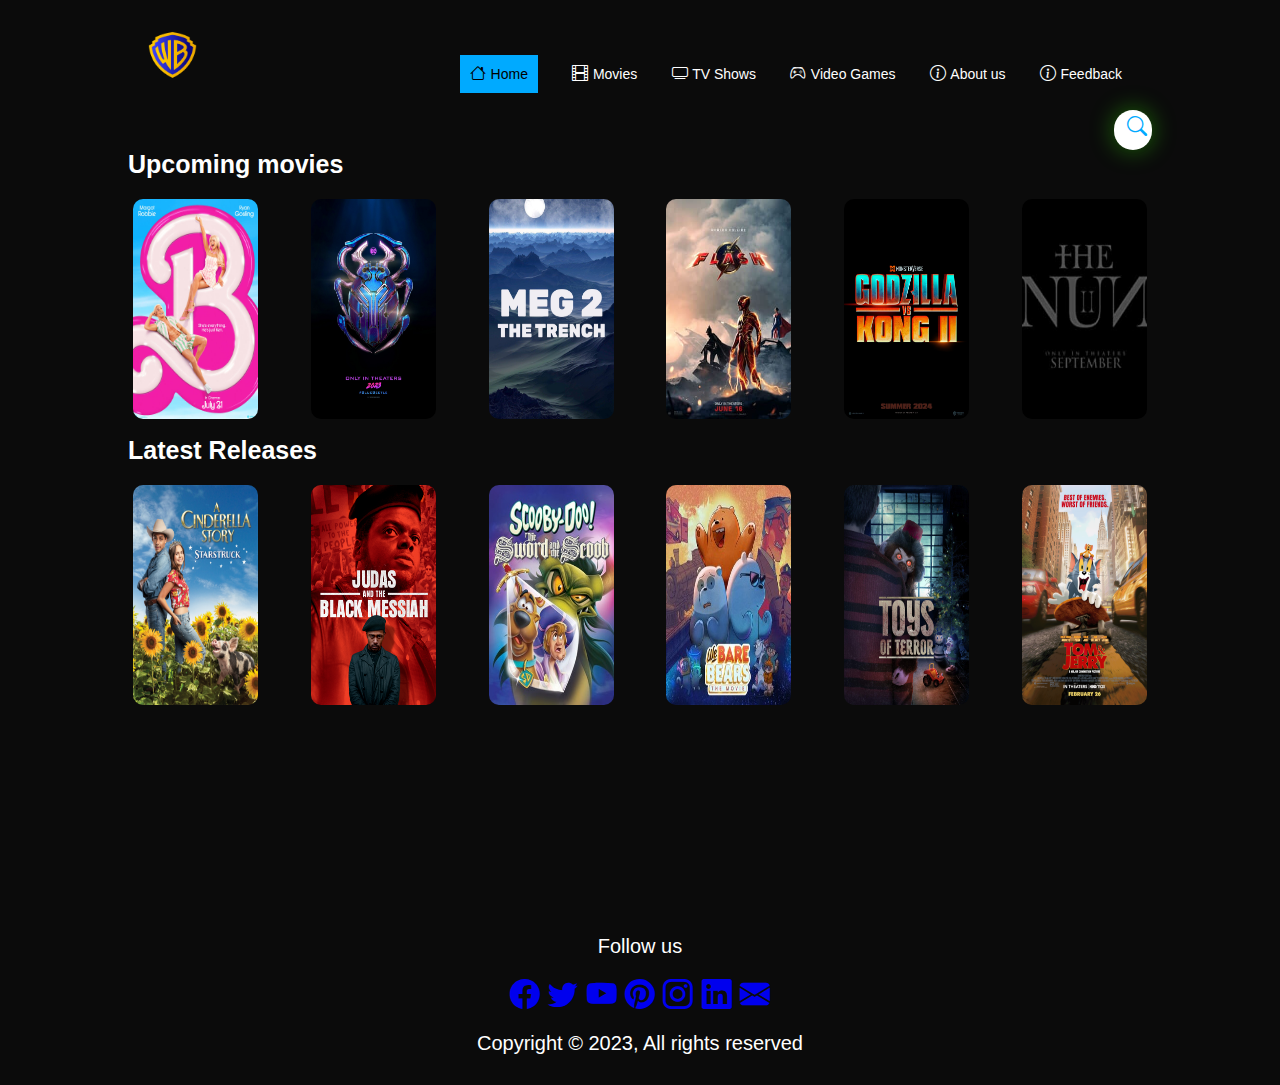
<file: index.html>
<!DOCTYPE html>
<html lang="en">
<head>
    <meta charset="UTF-8">
    <meta http-equiv="X-UA-Compatible" content="IE=edge">
    <meta name="viewport" content="width=device-width, initial-scale=1.0">
    <title>Warner Bros</title>
    <link rel="stylesheet" href="CSS/style.css">
    <link rel="stylesheet" href="https://cdn.jsdelivr.net/npm/bootstrap-icons@1.10.5/font/bootstrap-icons.css">    <style>
        h1{
            font-size: 25px;
        }
        article{
            clear: both;
        }
    </style>
</head>
<body>
    <header> 
        <div class="container">
            <div class="navbar">
                <div class="logo">
                    <a href="index.html"><img src="images/logo.png" alt="logo" height="50px"></a>
                </div>
                <nav>
                    
                    <ul id="menuList">
                        <li id="current"><i class="bi bi-house"><span> </span></i><a href="#">Home</a></li>
                        <li><i class="bi bi-film"><span></span></i> <a href="movies.html">Movies</a></li>
                        <li><i class="bi bi-tv"><span></span></i> <a href="tvshows.html">TV Shows</a></li>
                        <li><i class="bi bi-controller"> <span></span></i><a href="videogames.html">Video Games</a></li>
                        <li><i class="bi bi-info-circle"><span> </span></i><a href="aboutus.html">About us</a></li>
                        <li><i class="bi bi-info-circle"><span> </span></i><a href="feedback.html">Feedback</a></li>
                    </ul>  
                </nav>
                <div class="menu-icon" onclick="togglemenu()">
                    <i class="bi bi-list"></i>
                </div>
            </div>
            <div class="box">
                <input type="text" placeholder="Search..." >
                <a href="#">
                    <i class="bi bi-search">
                        
                    </i>
                </a>
            </div>
    </header>
    <article>
        <h1>Upcoming movies</h1>
        
        <div class="cards">
            <div class="card">
                <a href="barbie.html">
                <img src="images/Movies/upcoming/barbie.jpeg" alt="Barbie" title="Barbie" width="100%" height="100%">
                <div class="content">
                    <h4>Barbie</h4>
                    <p>Comedy<span>/</span>Fantasy <span>/</span>Adventure</p>
                    <p>Release date: July 20, 2023</p>
                </div>
                </a>
            </div>
            <div class="card">
                <img src="images/Movies/upcoming/bluebeetle.jpg" alt="Blue beetle" title="Blue beetle" width="100%" height="100%">
                <div class="content">
                    <h4>Blue Beetle</h4>
                    <p>Action<span>/</span>Adventure</p>
                    <p>Release date: August 18, 2023</p>
                </div>
            </div>
            <div class="card">
                <img src="images/Movies/upcoming/meg2thetrench.jpeg" alt="Meg 2, The Trench" title="Meg 2, The Trench" width="100%" height="100%">
                <div class="content">
                    <h4>Meg 2 The Trench</h4>
                    <p>Adventure</p>
                    <p>Release date: August 4, 2023</p>
                </div>
            </div>
            <div class="card">
                <img src="images/Movies/upcoming/theflash.jpg" alt="The Flash" title="The Flash" width="100%" height="100%">
                <div class="content">
                    <h4>The Flash</h4>
                    <p>Adventure <span>/</span> Action</p>
                    <p>Release date: June 16, 2023</p>
                </div>
            </div>
            <div class="card">
                <img src="images/Movies/upcoming/godzilla.jpg" alt="Godzilla" title="Godzilla" width="100%" height="100%">
                <div class="content">
                    <h4>Godzilla</h4>
                    <p>Adventure <span>/</span> Fantasy</p>
                    <p>Release date: March 15, 2024</p>
                </div>
            </div>
            <div class="card">
                <img src="images/Movies/upcoming/thenun.jpg" alt="The Nun" title="The Nun" width="100%" height="100%">
                <div class="content">
                    <h4>The Nun 2</h4>
                    <p>Horror <span>/</span>Thriller</p>
                    <p>Release date: September 8, 2023</p>
                </div>
            </div>
        </div>
    </article>


            <h1>Latest Releases</h1>
            <div class="cards">
                <div class="card">
                    <img src="images/Movies/LatestReleases/ACinderellaStory.jpg" alt="A Cinderella Story" title="A Cinderella Story" width="100%" height="100%">
                </div>
                <div class="card">
                    <img src="images/Movies/LatestReleases/JudasAndThe BlackMessiah.png" alt="Judas And The Black Messiah" title="Judas And The Black Messiah" width="100%" height="100%">
                </div>
                <div class="card">
                    <img src="images/Movies/LatestReleases/ScoobyDoo_The SwordAnd TheScoob.jpg" alt="Scooby Doo_The Sword And The Scoob" title="Scooby Doo_The Sword And The Scoob" width="100%" height="100%">
                </div>
                <div class="card">
                    <img src="images/Movies/LatestReleases/WeBareBears.jpg" alt="We Bare Bears" title="We Bare Bears" width="100%" height="100%">
                </div>
                <div class="card">
                    <img src="images/Movies/LatestReleases/ToysofTerror.jpg" alt="Toys of terror" title="We Bare Bears" width="100%" height="100%">
                </div>
                <div class="card">
                    <img src="images/Movies/LatestReleases/Tom&Jerry.png" alt="Tom & Jerry" title="Tom & Jerry" width="100%" height="100%">
                </div>    
            </div> 
    <footer>
        <div class="socialmedia">
                <p>Follow us</p>
                <a href="https://www.facebook.com/warnerbrosent/"><i class="bi bi-facebook"></i></a>
                <a href="https://twitter.com/Warnerbros/"><i class="bi bi-twitter"></i></a>
                <a href="https://www.youtube.com/user/WarnerBrosPictures"><i class="bi bi-youtube"></i></a>
                <a href="https://www.pinterest.com/warnerbrosent/"><i class="bi bi-pinterest"></i></a>
                <a href="https://www.instagram.com/warnerbrosentertainment/"><i class="bi bi-instagram"></i></a>
                <a href="https://www.linkedin.com/company/warner-bros--entertainment/"><i class="bi bi-linkedin"></i></a>
                <a href="https://www.warnerbros.com/newsletter"><i class="bi bi-envelope-fill"></i></a>
        </div>
        <p>Copyright &copy; 2023, All rights reserved</p>
    </footer>

    <script>

        var menuList = document.getElementById("menuList");

        menuList.style.maxHeight = "0px";

        function togglemenu(){

            if(menuList.style.maxHeight == "0px")
                {
                    menuList.style.maxHeight = "200px";
                }
            else
                {
                    menuList.style.maxHeight = "0px";
                }
        }
    </script>

</body>
</html>
</file>
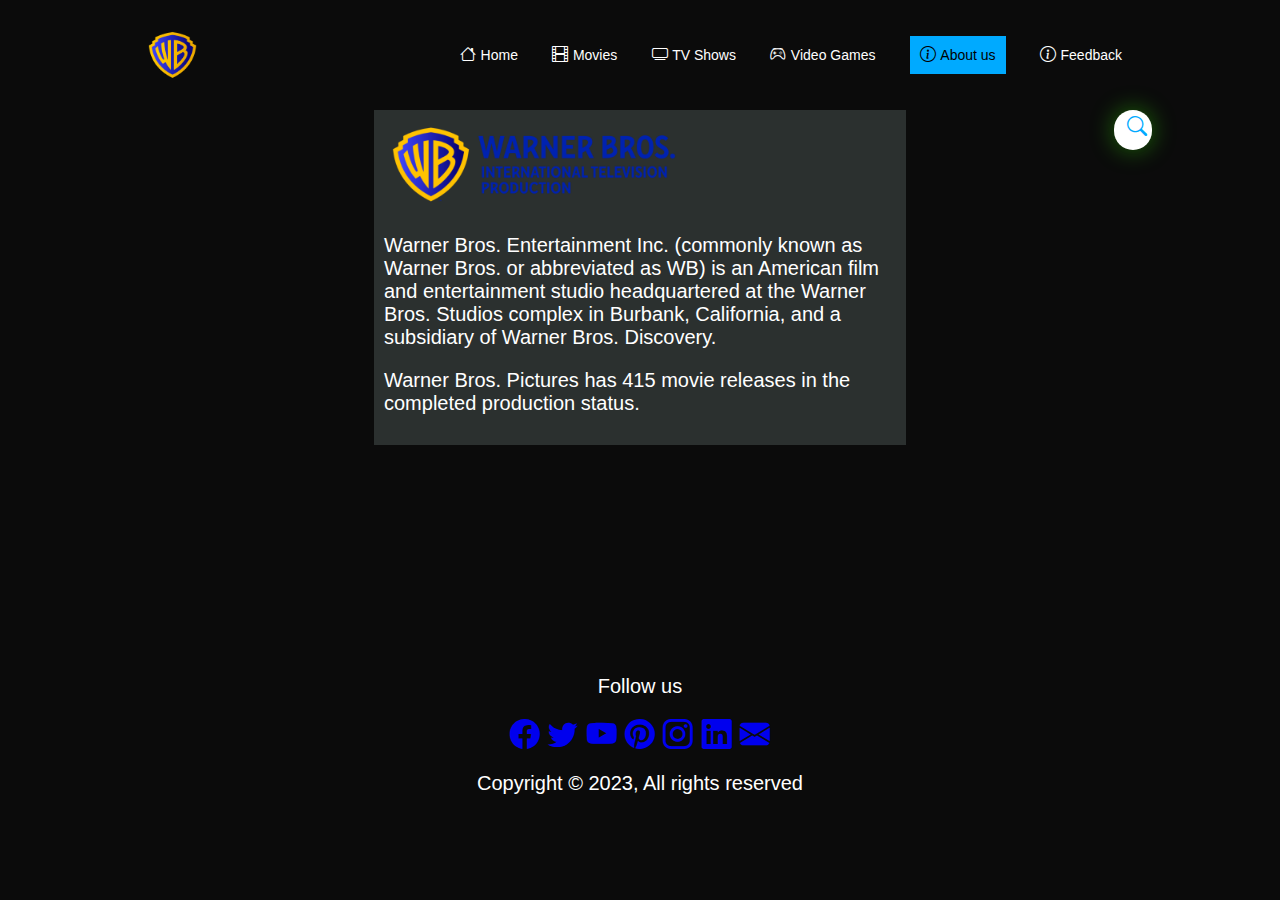
<file: aboutus.html>
<!DOCTYPE html>
<html lang="en">
<head>
    <meta charset="UTF-8">
    <meta http-equiv="X-UA-Compatible" content="IE=edge">
    <meta name="viewport" content="width=device-width, initial-scale=1.0">
    <title>About Us</title>
    <link rel="stylesheet" href="CSS/style.css">
    <link rel="stylesheet" href="https://cdn.jsdelivr.net/npm/bootstrap-icons@1.10.5/font/bootstrap-icons.css">
    <style>
        article{
            background: rgb(43, 48, 47);
            margin: auto;
            font-size: 20px;
            width: 50%;
            padding: 10px;
        }
        article h2{
            font-size: 20px;
        }
        article ul p{
            font-size: 15px;
            list-style-type: armenian;
            text-indent: 25px;
        }

    </style>
</head>
<body>
    <header> 
        <div class="container">
            <div class="navbar">
                <div class="logo">
                    <a href="index.html"><img src="images/logo.png" alt="logo" height="50px"></a>
                </div>
                <nav>
                    
                    <ul id="menuList">
                        <li ><i class="bi bi-house"><span> </span></i><a href="master.html">Home</a></li>
                        <li><i class="bi bi-film"><span></span></i> <a href="movies.html">Movies</a></li>
                        <li><i class="bi bi-tv"><span></span></i> <a href="tvshows.html">TV Shows</a></li>
                        <li><i class="bi bi-controller"> <span></span></i><a href="videogames.html">Video Games</a></li>
                        <li id="current"><i class="bi bi-info-circle"><span> </span></i><a href="#">About us</a></li>
                        <li><i class="bi bi-info-circle"><span> </span></i><a href="feedback.html">Feedback</a></li>
                    </ul>  
                </nav>
                <div class="menu-icon" onclick="togglemenu()">
                    <i class="bi bi-list"></i>
                </div>
            </div>
            <div class="box">
                <input type="text" placeholder="Search..." >
                <a href="#">
                    <i class="bi bi-search">
                        
                    </i>
                </a>
            </div>
    </header>
    <article>
        <img src="images/WB_Logo.png" width="300px" alt="">
        <p>Warner Bros. Entertainment Inc. (commonly known as Warner Bros. or abbreviated as WB) is an American film and entertainment studio headquartered at the Warner Bros. Studios complex in Burbank, California, and a subsidiary of Warner Bros. Discovery.</p>
        <p>Warner Bros. Pictures has 415 movie releases in the completed production status.</p>
    </article>
    <footer>
        <div class="socialmedia">
            <p>Follow us</p>
            <a href="https://www.facebook.com/warnerbrosent/"><i class="bi bi-facebook"></i></a>
            <a href="https://twitter.com/Warnerbros/"><i class="bi bi-twitter"></i></a>
            <a href="https://www.youtube.com/user/WarnerBrosPictures"><i class="bi bi-youtube"></i></a>
            <a href="https://www.pinterest.com/warnerbrosent/"><i class="bi bi-pinterest"></i></a>
            <a href="https://www.instagram.com/warnerbrosentertainment/"><i class="bi bi-instagram"></i></a>
            <a href="https://www.linkedin.com/company/warner-bros--entertainment/"><i class="bi bi-linkedin"></i></a>
            <a href="https://www.warnerbros.com/newsletter"><i class="bi bi-envelope-fill"></i>
            </a>
        </div>
        <p>Copyright &copy; 2023, All rights reserved</p>
    </footer>
</body>
</html>
</file>
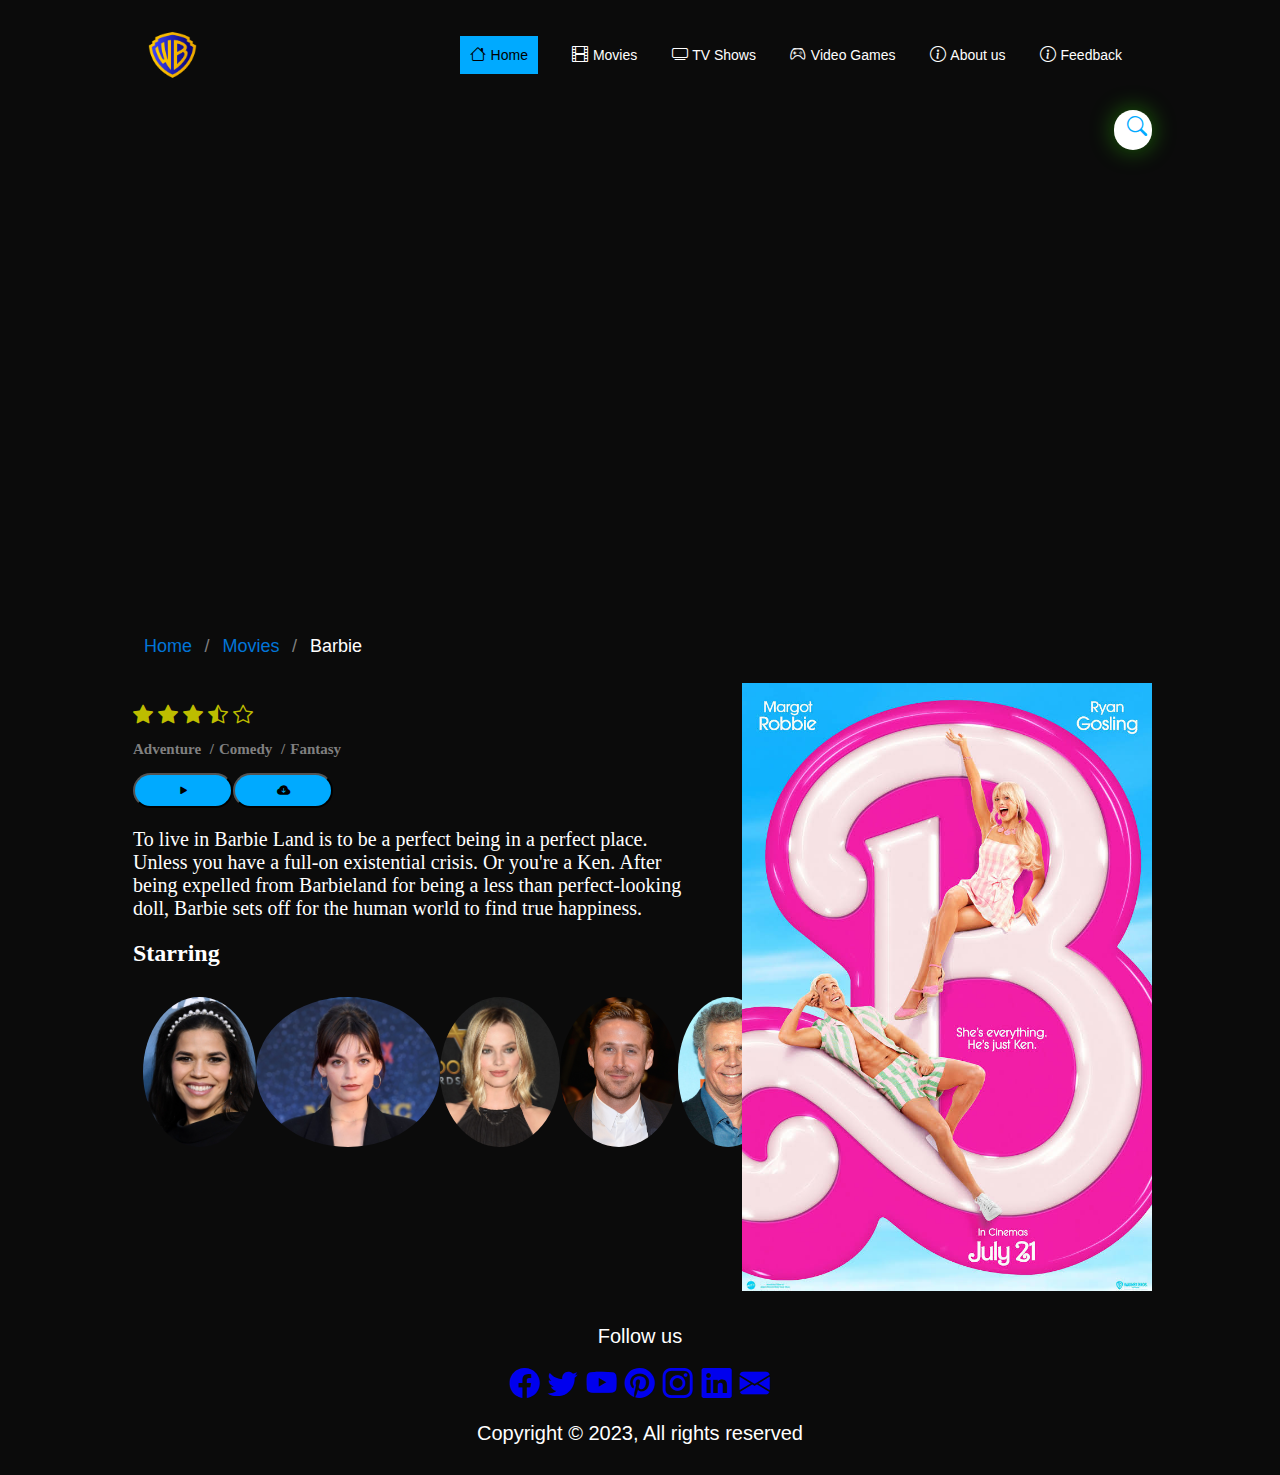
<file: barbie.html>
<!DOCTYPE html>
<html lang="en">
<head>
    <meta charset="UTF-8">
    <meta http-equiv="X-UA-Compatible" content="IE=edge">
    <meta name="viewport" content="width=device-width, initial-scale=1.0">
    <title>Barbie</title>
    <link rel="stylesheet" href="CSS/style.css">
    <link rel="stylesheet" href="https://cdn.jsdelivr.net/npm/bootstrap-icons@1.10.5/font/bootstrap-icons.css">
</head>
<body>
    <header> 
        <div class="container">
            <div class="navbar">
                <div class="logo">
                    <a href="index.html"><img src="images/logo.png" alt="logo" height="50px"></a>
                </div>
                <nav>
                    
                    <ul id="menuList">
                        <li id="current"><i class="bi bi-house"><span> </span></i><a href="master.html">Home</a></li>
                        <li><i class="bi bi-film"><span></span></i> <a href="movies.html">Movies</a></li>
                        <li><i class="bi bi-tv"><span></span></i> <a href="tvshows.html">TV Shows</a></li>
                        <li><i class="bi bi-controller"> <span></span></i><a href="videogames.html">Video Games</a></li>
                        <li><i class="bi bi-info-circle"><span> </span></i><a href="aboutus.html">About us</a></li>
                        <li><i class="bi bi-info-circle"><span> </span></i><a href="feedback.html">Feedback</a></li>
                    </ul>  
                </nav>
                <div class="menu-icon" onclick="togglemenu()">
                    <i class="bi bi-list"></i>
                </div>
            </div>
            <div class="box">
                <input type="text" placeholder="Search..." >
                <a href="#">
                    <i class="bi bi-search">
                        
                    </i>
                </a>
            </div>

        <div class="trailer-container">
            <div class="trailer">
                <iframe width="100%" height="100%" src="https://www.youtube.com/embed/pBk4NYhWNMM" title="YouTube video player" frameborder="0" allow="accelerometer; autoplay; clipboard-write; encrypted-media; gyroscope; picture-in-picture; web-share" allowfullscreen></iframe>            </div>
        </div>
            <ul class="breadcrumb">
                <li><a href="master.html">Home</a></li>
                <li><a href="movies.html">Movies</a></li>
                <li>Barbie</li>
            </ul>
    </header>
    <article>
        <div class="main-container">
            <div class="info">
                <div class="rating">
                    <i class="bi bi-star-fill"></i>
                    <i class="bi bi-star-fill"></i>
                    <i class="bi bi-star-fill"></i>
                    <i class="bi bi-star-half"></i>
                    <i class="bi bi-star"></i> 
                </div>
                <div class="subtitle">
                    Adventure <span>/</span>Comedy <span>/</span>Fantasy
                </div>
                <div class="buttons">
                    <a href="watchnow.html"><button><i class="bi bi-play-fill"></i></button></a>
                    <button><i class="bi bi-cloud-arrow-down-fill"></i></button>
                </div>
                <p>To live in Barbie Land is to be a perfect being in a perfect place. Unless you have a full-on existential crisis. Or you're a Ken.
                    After being expelled from Barbieland for being a less than perfect-looking doll, Barbie sets off for the human world to find true happiness.
                </p>            
                <h2 style="font-family: serif;">Starring </h2>
                <div class="cast">
                    <img src="images/Movies/barbie/cast/AmericaFerrera.jpg" alt="America Ferrera" title="America Ferrera">
                    <img src="images/Movies/barbie/cast/EmmaMackey.jpg" alt="Emma Mackey" title="Emma Mackey">
                    <img src="images/Movies/barbie/cast/MargotRobbie.jpg" alt="Margot Robbie" title="Margot Robbie">
                    <img src="images/Movies/barbie/cast/RyanGosling.jpg" alt="Ryan Gosling" title="Ryan Gosling">
                    <img src="images/Movies/barbie/cast/WillFerrell.jpg" alt="Will Ferrell" title="Will Ferrell">
                </div>
            </div>
    
            <div class="poster">
                <img src="images/Movies/upcoming/barbie.jpeg" alt="Barbie">
            </div>
        </div>
    </article>

    <footer>
        <div class="socialmedia">
            <p>Follow us</p>
            <a href="https://www.facebook.com/warnerbrosent/"><i class="bi bi-facebook"></i></a>
            <a href="https://twitter.com/Warnerbros/"><i class="bi bi-twitter"></i></a>
            <a href="https://www.youtube.com/user/WarnerBrosPictures"><i class="bi bi-youtube"></i></a>
            <a href="https://www.pinterest.com/warnerbrosent/"><i class="bi bi-pinterest"></i></a>
            <a href="https://www.instagram.com/warnerbrosentertainment/"><i class="bi bi-instagram"></i></a>
            <a href="https://www.linkedin.com/company/warner-bros--entertainment/"><i class="bi bi-linkedin"></i></a>
            <a href="https://www.warnerbros.com/newsletter"><i class="bi bi-envelope-fill"></i>
            </a>
        </div>
        <p>Copyright &copy; 2023, All rights reserved</p>
    </footer>
</body>
</html>
</file>
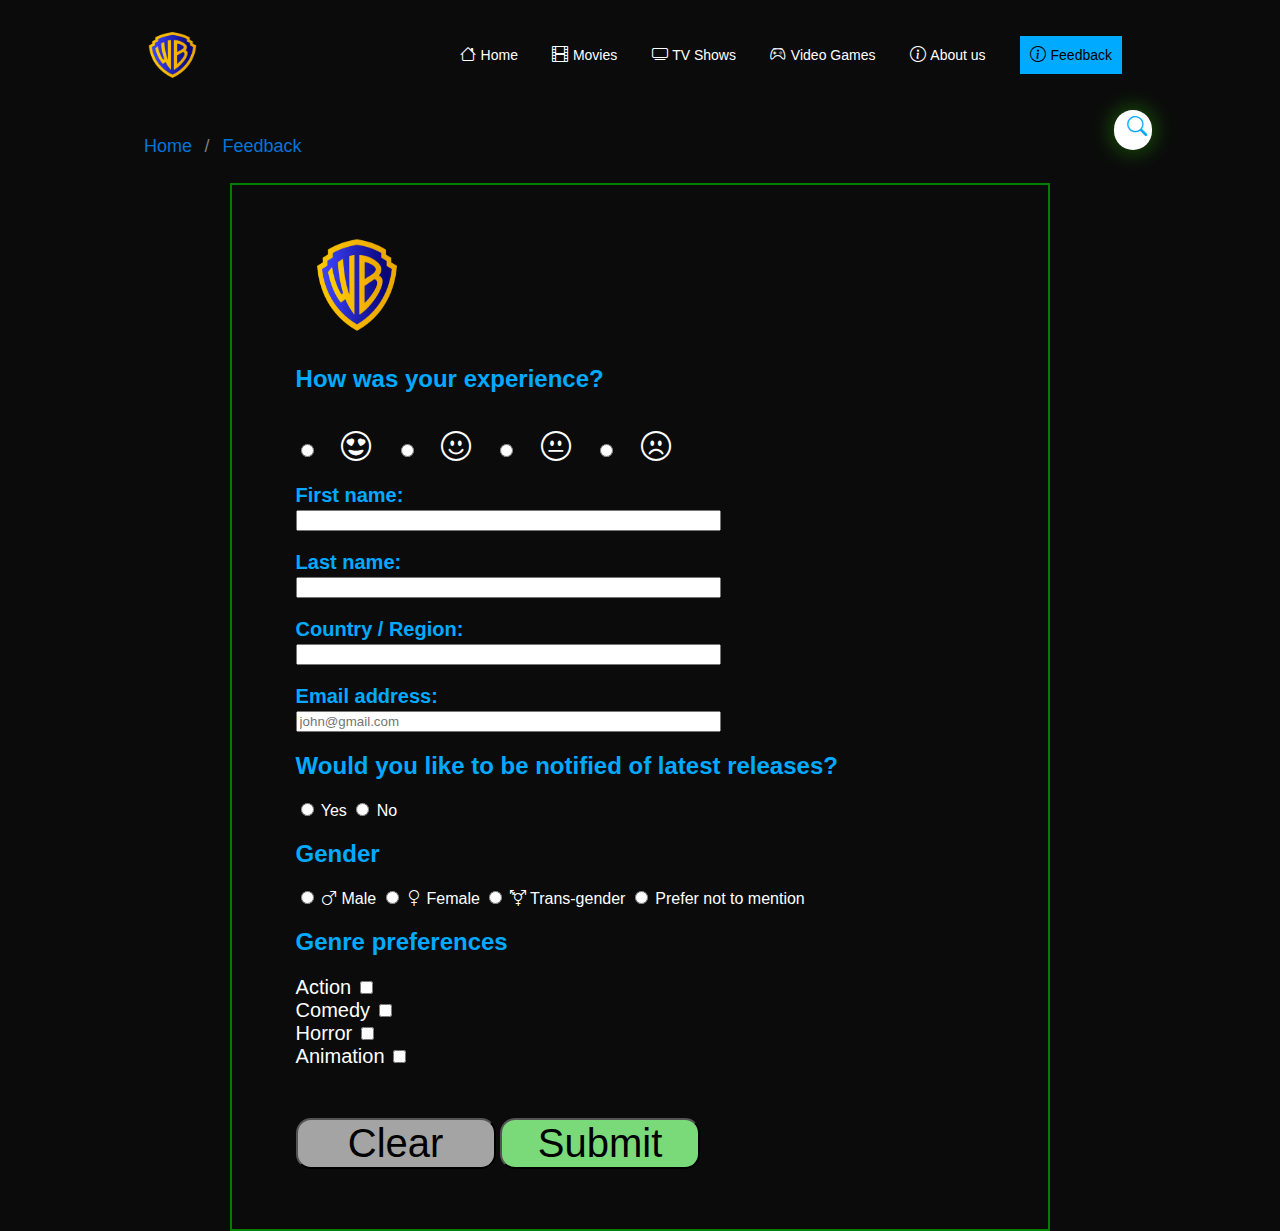
<file: feedback.html>
<!DOCTYPE html>
<html lang="en">
<head>
    <meta charset="UTF-8">
    <meta http-equiv="X-UA-Compatible" content="IE=edge">
    <meta name="viewport" content="width=device-width, initial-scale=1.0">
    <title>Feedback</title>
    <link rel="stylesheet" href="CSS/style.css">
    <link rel="stylesheet" href="https://cdn.jsdelivr.net/npm/bootstrap-icons@1.10.5/font/bootstrap-icons.css">
    <style>
        h2{
            color: #0af;
        }
        .gender{
            color: #fff;
            
        }
        .input{
            width: 400px;
            font-size: 20px;
            color: #0af;
            font-weight: bold;
        }
        article{
            width: 70%;
            padding: 50px;
            border: 2px solid green;
            margin: auto;
        }
        #fldsetcontrols{
            border: none;
        }
        .rate i{
            font-size: 30px;
            padding: 20px;
        }
        .rate i:hover{
            color: yellow;
        }
        .genre label{
            font-size: 20px;
        }
        #btnclear, #btnsubmit{
            font-size: 40px;
            width: 200px;
            margin-top: 50px;
            border-radius: 15px 15px 15px 15px;
        }
        #btnclear{
            background-color: rgb(164, 164, 164);
        }
        #btnsubmit{
            background-color: rgb(122, 218, 122);
        }
        #btnsubmit:hover{
            background-color: rgb(0, 255, 38);
        }
        #btnclear:hover{
            background-color: gray;
        }

    </style>
</head>
<body>
    <header> 
        <div class="container">
            <div class="navbar">
                <div class="logo">
                    <a href="index.html"><img src="images/logo.png" alt="logo" height="50px"></a>
                </div>
                <nav>
                    
                    <ul id="menuList">
                        <li ><i class="bi bi-house"><span> </span></i><a href="index.html">Home</a></li>
                        <li><i class="bi bi-film"><span></span></i> <a href="movies.html">Movies</a></li>
                        <li><i class="bi bi-tv"><span></span></i> <a href="tvshows.html">TV Shows</a></li>
                        <li><i class="bi bi-controller"> <span></span></i><a href="videogames.html">Video Games</a></li>
                        <li><i class="bi bi-info-circle"><span> </span></i><a href="aboutus.html">About us</a></li>
                        <li id="current"><i class="bi bi-info-circle"><span> </span></i><a href="#">Feedback</a></li>
                    </ul>  
                </nav>
                <div class="menu-icon" onclick="togglemenu()">
                    <i class="bi bi-list"></i>
                </div>
            </div>
            <div class="box">
                <input type="text" placeholder="Search..." >
                <a href="#">
                    <i class="bi bi-search">
                        
                    </i>
                </a>
            </div>
    </header>

    <ul class="breadcrumb">
        <li><a href="#">Home</a></li>
        <li><a href="#">Feedback</a></li>
    </ul>

    <article>
        <form method="get" action="file:///C:/Users/bida22-042/Desktop/Warner-Bros/thankyou.html">
            <img id="form-image" src="images/logo.png" width="150px" height="100px">

            <fieldset id="fldsetcontrols">

                <div class="rate">
                    <h2>How was your experience? </h2><br>
                        <input type="radio" name="list" value="heart-eyes">
                        <label class="experience" for="heart-eyes"><i class="bi bi-emoji-heart-eyes"></i></label>

                        <input type="radio" name="list" value="smile">
                        <label class="experience" for="smile"><i class="bi bi-emoji-smile"></i></label>

                        <input type="radio" name="list" value="neutral">
                        <label class="experience" for="neutral"><i class="bi bi-emoji-neutral"></i></label>

                        <input type="radio" name="list" value="frown">
                        <label class="experience"  for="frown"><i class="bi bi-emoji-frown"></i></label>
                </div> 
                <div class="input">
                    <p>
                        <label class="Firstname" for="Firstname">First name:</label>
                        <input required type="text" name="Firstname" id="Firstname" size="50" maxlength="50">
                    </p>
                    <p>
                        <label class="Lastname" for="Last name">Last name:</label>
                        <input type="text" name="Lastname" id="Lastname" size="50" maxlength="50">
                    </p>
                    <p>
                        <label class="Country" for="Country / Region">Country / Region:</label>
                        <input type="text" name="Country / Region" id="Country / Region" size="50" maxlength="50">
                    </p>
                    <p>
                        <label class="email" for="Emailaddress">Email address:</label>
                        <input required type="email" name="email" id="EmailAddress" size="50" maxlength="50" placeholder="john@gmail.com">
                    </p>
                </div>   
                <p> 
                    <h2>Would you like to be notified of latest releases?</h2>
                    <input type="radio" name="list" value="yes" id="yes"> 
                    <label class="yes/no" for="yes">Yes</label>

                    <input type="radio" name="list" value="no" id="no">
                    <label class="yes/no" for="no">No</label>
                </p>
                
                <div class="gender">
                    <h2>Gender</h2>
                    <input type="radio" name="list" value="male" id="male">
                    <i class="bi bi-gender-male"></i>
                    <label id="gender" for="Male">Male</label>

                    <input type="radio" name="list" value="female" id="female" img="images">
                    <i class="bi bi-gender-female"></i>
                    <label id="gender" for="Female"> Female</label>
                                
                    <input type="radio" name="list" value="Trans-gender" id="Trans-gender">
                    <i class="bi bi-gender-trans"></i>
                    <label id="gender" for="Transgender"> Trans-gender</label>

                    <input type="radio" name="list" value="Prefer not to mention" id="prefer not to mention">
                    <label id="gender" for="Transgender"> Prefer not to mention</label>
                </div>

                <div class="genre">
                    <h2>Genre preferences</h2>
                                
                    <label for="chkaction">Action</label>
                    <input type="checkbox" name="chkaction" id="chkaction">
                    <br/>

                    <label for="chkcomedy">Comedy</label>
                    <input type="checkbox" name="chkcomedy" id="chkcomedy">
                    <br/>

                    <label for="chkhorror">Horror</label>
                    <input type="checkbox" name="chkhorror" id="chkhorror">
                    <br/>

                    <label for="chkanimation">Animation</label>
                    <input type="checkbox" name="chkanimation" id="chkanimation">
                    <br/>
                </div>

                    <input type="reset" id="btnclear" name="btnclear" value="Clear">
                    <input type="submit" id="btnsubmit" name="btnsubmit" value="Submit">
                </fieldset>
            </form>
    </article>
    
</body>
</html>
</file>
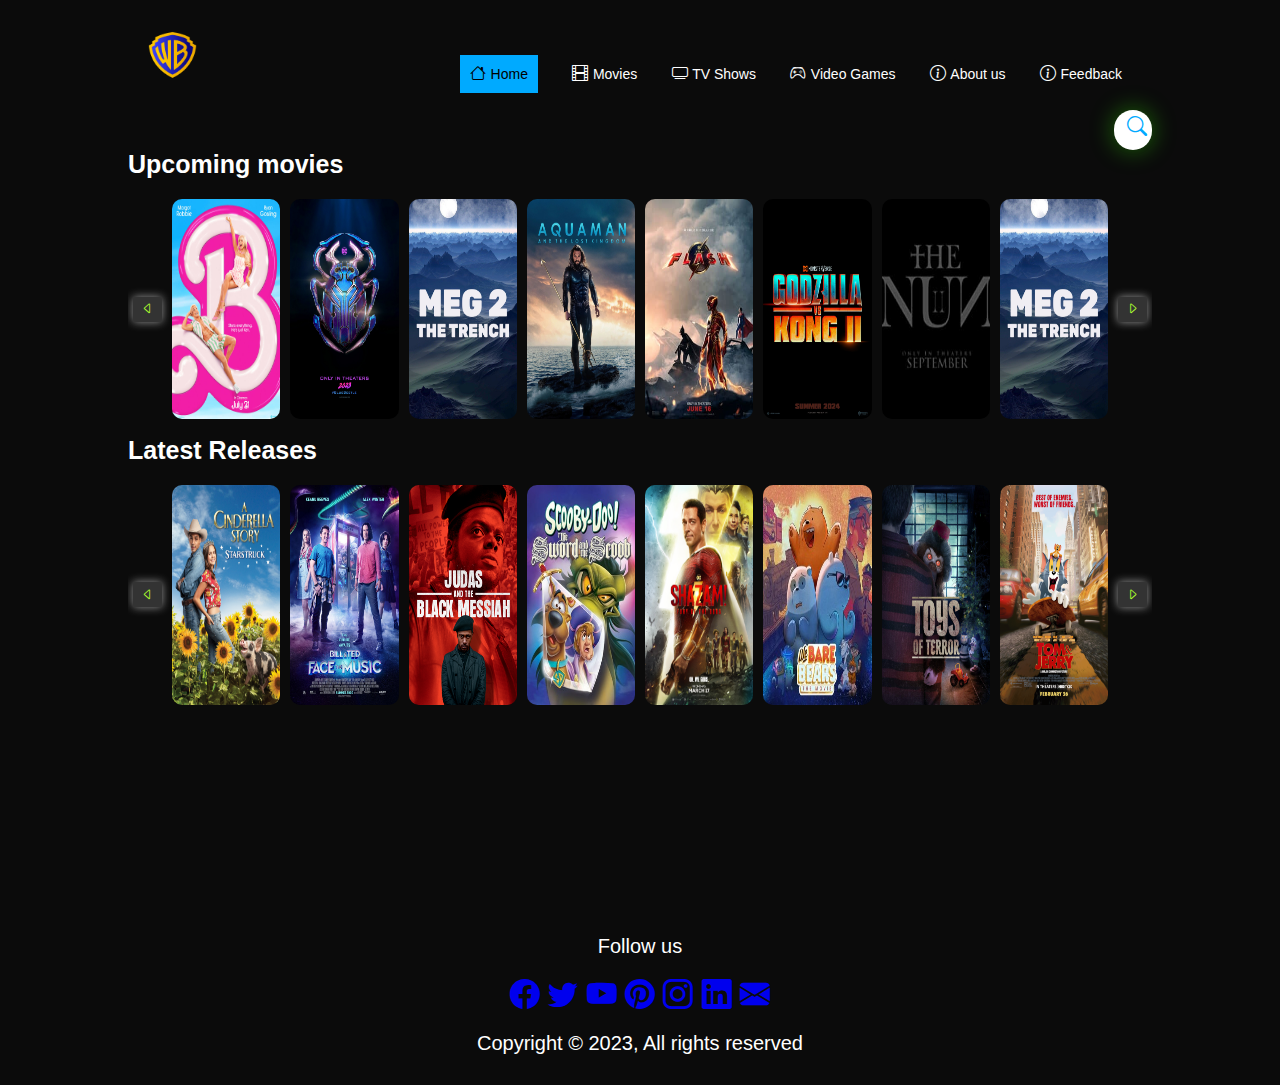
<file: index.html.html>
<!DOCTYPE html>
<html lang="en">
<head>
    <meta charset="UTF-8">
    <meta http-equiv="X-UA-Compatible" content="IE=edge">
    <meta name="viewport" content="width=device-width, initial-scale=1.0">
    <title>Warner Bros</title>
    <link rel="stylesheet" href="CSS/style.css">
    <link rel="stylesheet" href="https://cdn.jsdelivr.net/npm/bootstrap-icons@1.10.5/font/bootstrap-icons.css">    <style>
        h1{
            font-size: 25px;
        }
        article{
            clear: both;
        }
    </style>
</head>
<body>
    <header> 
        <div class="container">
            <div class="navbar">
                <div class="logo">
                    <a href="master.html"><img src="images/logo.png" alt="logo" height="50px"></a>
                </div>
                <nav>
                    
                    <ul id="menuList">
                        <li id="current"><i class="bi bi-house"><span> </span></i><a href="#">Home</a></li>
                        <li><i class="bi bi-film"><span></span></i> <a href="Movies.html">Movies</a></li>
                        <li><i class="bi bi-tv"><span></span></i> <a href="tvshows.html">TV Shows</a></li>
                        <li><i class="bi bi-controller"> <span></span></i><a href="videogames.html">Video Games</a></li>
                        <li><i class="bi bi-info-circle"><span> </span></i><a href="aboutus.html">About us</a></li>
                        <li><i class="bi bi-info-circle"><span> </span></i><a href="feedback.html">Feedback</a></li>
                    </ul>  
                </nav>
                <div class="menu-icon" onclick="togglemenu()">
                    <i class="bi bi-list"></i>
                </div>
            </div>
            <div class="box">
                <input type="text" placeholder="Search..." >
                <a href="#">
                    <i class="bi bi-search">
                        
                    </i>
                </a>
            </div>
    </header>
    <article>
        
        <div class="carousel">
        <h1>Upcoming movies</h1>
        
        <div class="cards">
            <button class="btn-scroll" id="btn-scroll-left" onclick="scrollHorizontally(1)"><i class="bi bi-caret-left"></i></button>
            <div class="card">
                <a href="barbie.html">
                <img src="images/Movies/upcoming/barbie.jpeg" alt="Barbie" title="Barbie" width="100%" height="100%">
                <div class="content">
                    <h4>Barbie</h4>
                    <p>Comedy<span>/</span>Fantasy <span>/</span>Adventure</p>
                    <p>Release date: July 20, 2023</p>
                </div>
                </a>
            </div>
            <div class="card">
                <img src="images/Movies/upcoming/bluebeetle.jpg" alt="Blue beetle" title="Blue beetle" width="100%" height="100%">
                <div class="content">
                    <h4>Blue Beetle</h4>
                    <p>Action<span>/</span>Adventure</p>
                    <p>Release date: August 18, 2023</p>
                </div>
            </div>
            <div class="card">
                <img src="images/Movies/upcoming/meg2thetrench.jpeg" alt="Meg 2, The Trench" title="Meg 2, The Trench" width="100%" height="100%">
                <div class="content">
                    <h4>Meg 2 The Trench</h4>
                    <p>Adventure</p>
                    <p>Release date: August 4, 2023</p>
                </div>
            </div>
            <div class="card">
                <img src="images/Movies/upcoming/aquaman.jpg" alt="Aquaman" title="Aquaman" width="100%" height="100%">
                <div class="content">
                    <h4>Aquaman</h4>
                    <p>Action <span>/</span>Fantasy</p>
                    <p>Release date: December 20, 2023</p>
                </div>
            </div>
            <div class="card">
                <img src="images/Movies/upcoming/theflash.jpg" alt="The Flash" title="The Flash" width="100%" height="100%">
                <div class="content">
                    <h4>The Flash</h4>
                    <p>Adventure <span>/</span> Action</p>
                    <p>Release date: June 16, 2023</p>
                </div>
            </div>
            <div class="card">
                <img src="images/Movies/upcoming/godzilla.jpg" alt="Godzilla" title="Godzilla" width="100%" height="100%">
                <div class="content">
                    <h4>Godzilla</h4>
                    <p>Adventure <span>/</span> Fantasy</p>
                    <p>Release date: March 15, 2024</p>
                </div>
            </div>
            <div class="card">
                <img src="images/Movies/upcoming/thenun.jpg" alt="The Nun" title="The Nun" width="100%" height="100%">
                <div class="content">
                    <h4>The Nun 2</h4>
                    <p>Horror <span>/</span>Thriller</p>
                    <p>Release date: September 8, 2023</p>
                </div>
            </div>
            <div class="card">
                <img src="images/Movies/upcoming/meg2thetrench.jpeg" alt="Dune Part 2" title="Dune Part 2" width="100%" height="100%">
                <div class="content">
                    <h4>Dune Part 2</h4>
                    <p>Adventure <span>/</span>Action <span>/</span>Drama</p>
                    <p>Release date: November 3, 2023</p>
                </div>
            </div>
            

            <button class="btn-scroll" id="btn-scroll-right" onclick="scrollHorizontally(-1)"><i class="bi bi-caret-right"></i></button>

  
            </div>
    
        </div>
        </div>
    </article>


            <h1>Latest Releases</h1>
            <div class="cards"> 
                <button class="btn-scroll" id="btn-scroll-left" onclick="scrollHorizontally(1)"><i class="bi bi-caret-left"></i></button>

                <div class="card">
                    <img src="images/Movies/LatestReleases/ACinderellaStory.jpg" alt="A Cinderella Story" title="A Cinderella Story" width="100%" height="100%">
                </div>
                <div class="card">
                    <img src="images/Movies/LatestReleases/BillandTed_Face theMusic.jpg" alt="Bill and Ted_Face the Music" title="Bill and Ted_Face the Music" width="100%" height="100%">
                </div>
                <div class="card">
                    <img src="images/Movies/LatestReleases/JudasAndThe BlackMessiah.png" alt="Judas And The Black Messiah" title="Judas And The Black Messiah" width="100%" height="100%">
                </div>
                <div class="card">
                    <img src="images/Movies/LatestReleases/ScoobyDoo_The SwordAnd TheScoob.jpg" alt="Scooby Doo_The Sword And The Scoob" title="Scooby Doo_The Sword And The Scoob" width="100%" height="100%">
                </div>
                <div class="card">
                    <img src="images/Movies/LatestReleases/ShazamFury OfTheGods.jpg" alt="Shazam, Fury Of The Gods" title="Shazam, Fury Of The Gods" width="100%" height="100%">
                </div>
                <div class="card">
                    <img src="images/Movies/LatestReleases/WeBareBears.jpg" alt="We Bare Bears" title="We Bare Bears" width="100%" height="100%">
                </div>
                <div class="card">
                    <img src="images/Movies/LatestReleases/ToysofTerror.jpg" alt="Toys of Terror" title="Toys of Terror" width="100%" height="100%">
                </div>
                <div class="card">
                    <img src="images/Movies/LatestReleases/Tom&Jerry.png" alt="Tom & Jerry" title="Tom & Jerry" width="100%" height="100%">
                </div>
                
                <button class="btn-scroll" id="btn-scroll-right" onclick="scrollHorizontally(-1)"><i class="bi bi-caret-right"></i></button>
    
            </div> 
    <footer>
        <div class="socialmedia">
                <p>Follow us</p>
                <a href="https://www.facebook.com/warnerbrosent/"><i class="bi bi-facebook"></i></a>
                <a href="https://twitter.com/Warnerbros/"><i class="bi bi-twitter"></i></a>
                <a href="https://www.youtube.com/user/WarnerBrosPictures"><i class="bi bi-youtube"></i></a>
                <a href="https://www.pinterest.com/warnerbrosent/"><i class="bi bi-pinterest"></i></a>
                <a href="https://www.instagram.com/warnerbrosentertainment/"><i class="bi bi-instagram"></i></a>
                <a href="https://www.linkedin.com/company/warner-bros--entertainment/"><i class="bi bi-linkedin"></i></a>
                <a href="https://www.warnerbros.com/newsletter"><i class="bi bi-envelope-fill"></i></a>
        </div>
        <p>Copyright &copy; 2023, All rights reserved</p>
    </footer>

    <script>

        var menuList = document.getElementById("menuList");

        menuList.style.maxHeight = "0px";

        function togglemenu(){

            if(menuList.style.maxHeight == "0px")
                {
                    menuList.style.maxHeight = "200px";
                }
            else
                {
                    menuList.style.maxHeight = "0px";
                }
        }

        let currentScrollPosition = 0;
        let scrollAmount = 320;

        const sCont = document.querySelector(".cards");
        const hScroll = document.querySelector(".card")
    </script>

</body>
</html>
</file>
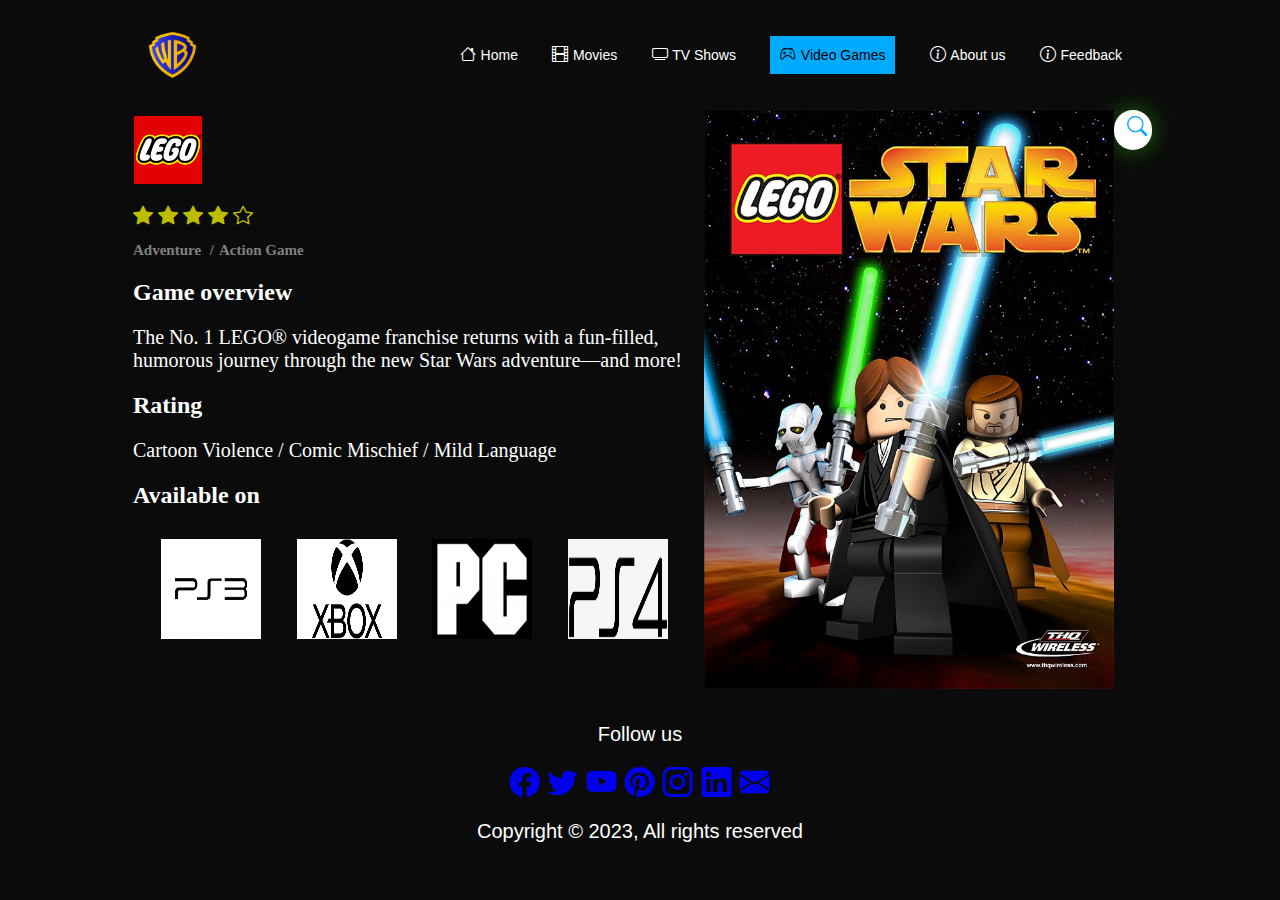
<file: lego.html>
<!DOCTYPE html>
<html lang="en">
<head>
    <meta charset="UTF-8">
    <meta http-equiv="X-UA-Compatible" content="IE=edge">
    <meta name="viewport" content="width=device-width, initial-scale=1.0">
    <title>Lego Star wars game</title>
    <link rel="stylesheet" href="CSS/style.css">
    <link rel="stylesheet" href="https://cdn.jsdelivr.net/npm/bootstrap-icons@1.10.5/font/bootstrap-icons.css">
    <style>
        .play{
            
            padding: 10px;
            margin: auto;
            display: flex;
            flex-direction: row;
        }
        .play img{
            margin: auto;
            /*padding: 5%;*/
            height: 100px;
            width: 100px;
        }
    </style>
</head>
<body>
    <header> 
        <div class="container">
            <div class="navbar">
                <div class="logo">
                    <a href="index.html"><img src="images/logo.png" alt="logo" height="50px"></a>
                </div>
                <nav>
                    
                    <ul id="menuList">
                        <li ><i class="bi bi-house"><span> </span></i><a href="master.html">Home</a></li>
                        <li><i class="bi bi-film"><span></span></i> <a href="movies.html">Movies</a></li>
                        <li><i class="bi bi-tv"><span></span></i> <a href="tvshows.html">TV Shows</a></li>
                        <li id="current"><i class="bi bi-controller"> <span></span></i><a href="videogames.html">Video Games</a></li>
                        <li><i class="bi bi-info-circle"><span> </span></i><a href="aboutus.html">About us</a></li>
                        <li><i class="bi bi-info-circle"><span> </span></i><a href="feedback.html">Feedback</a></li>
                    </ul>  
                </nav>
                <div class="menu-icon" onclick="togglemenu()">
                    <i class="bi bi-list"></i>
                </div>
            </div>
            <div class="box">
                <input type="text" placeholder="Search..." >
                <a href="#">
                    <i class="bi bi-search">
                        
                    </i>
                </a>
            </div>
    </header>
    <article>
        <div class="main-container">
            <div class="info">
                <div class="movielogo">
                    <img src="images/Lego/LEGO_logo.svg.png" alt="Logo">
                </div>
                <div class="rating">
                    <i class="bi bi-star-fill"></i>
                    <i class="bi bi-star-fill"></i>
                    <i class="bi bi-star-fill"></i>
                    <i class="bi bi-star-fill"></i>
                    <i class="bi bi-star"></i> 
                </div>
                <div class="subtitle">
                    Adventure <span>/</span>Action Game
                </div>
                <h2>Game overview</h2>
                <p>
                    The No. 1 LEGO® videogame franchise returns with a fun-filled, humorous journey through the new Star Wars adventure—and more!
                </p> 
                <h2>Rating</h2>
                <p>Cartoon Violence <span>/</span> Comic Mischief <span>/</span> Mild Language</p>  
                <h2>Available on</h2>
                <div class="play">
                    
                    <img src="images/Lego/ps3.jpg" alt="PS3">
                    <img src="images/Lego/xbox.png" alt="Xbox">
                    <img src="images/Lego/pc.jpg" alt="PC">
                    <img src="images/Lego/ps4.png" alt="PS4">
                </div>
            </div>
    
            <div class="poster">
                <img src="images/VideoGames/LegoStarWarsMobile_SPLASH.jpg" height="100%" alt="Lego star wars the video game">
            </div>
        </div>
    </article>
    <footer>
        <div class="socialmedia">
                <p>Follow us</p>
                <a href="https://www.facebook.com/warnerbrosent/"><i class="bi bi-facebook"></i></a>
                <a href="https://twitter.com/Warnerbros/"><i class="bi bi-twitter"></i></a>
                <a href="https://www.youtube.com/user/WarnerBrosPictures"><i class="bi bi-youtube"></i></a>
                <a href="https://www.pinterest.com/warnerbrosent/"><i class="bi bi-pinterest"></i></a>
                <a href="https://www.instagram.com/warnerbrosentertainment/"><i class="bi bi-instagram"></i></a>
                <a href="https://www.linkedin.com/company/warner-bros--entertainment/"><i class="bi bi-linkedin"></i></a>
                <a href="https://www.warnerbros.com/newsletter"><i class="bi bi-envelope-fill"></i></a>
        </div>
        <p>Copyright &copy; 2023, All rights reserved</p>
    </footer>
</body>
</html>
</file>
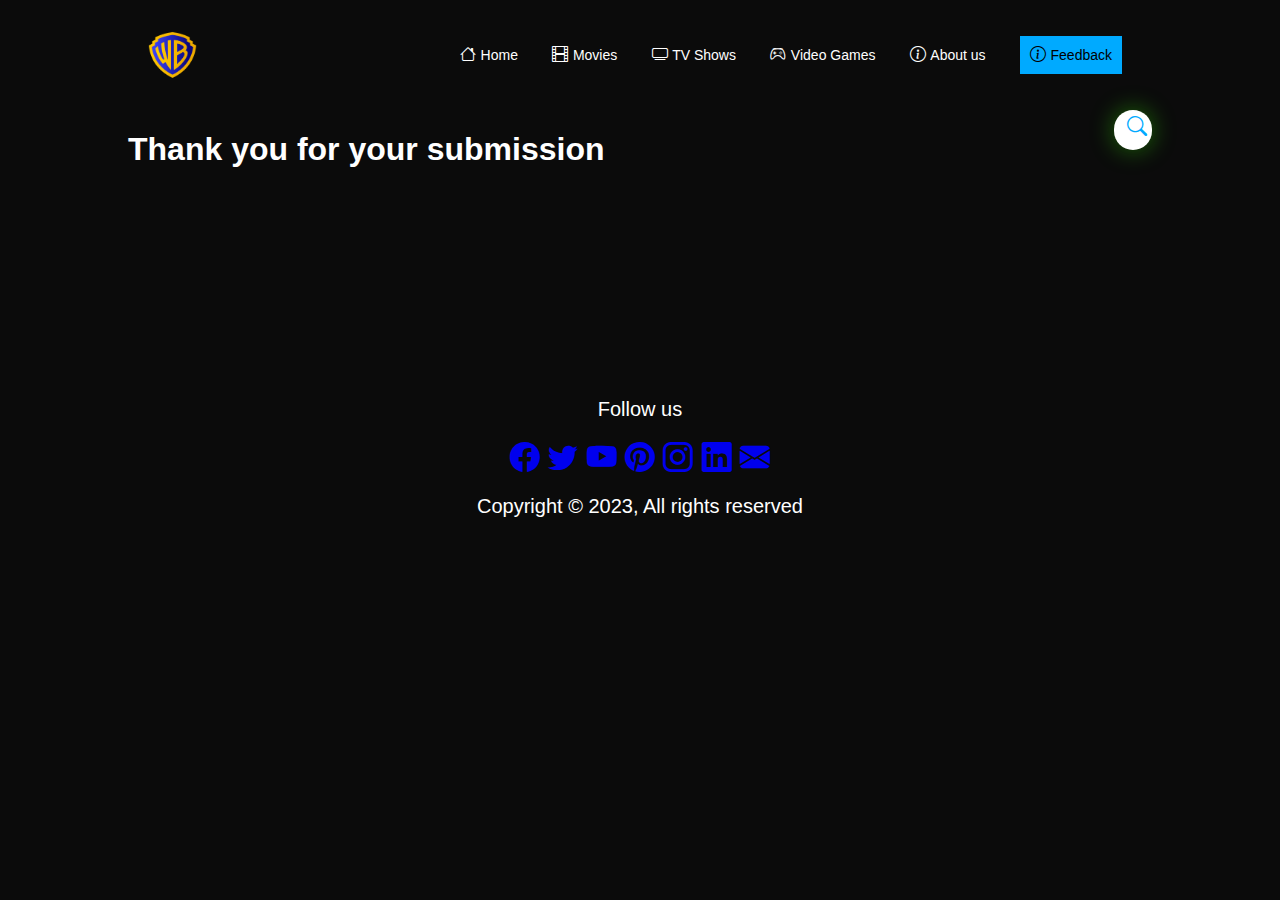
<file: thankyou.html>
<!DOCTYPE html>
<html lang="en">
<head>
    <meta charset="UTF-8">
    <meta http-equiv="X-UA-Compatible" content="IE=edge">
    <meta name="viewport" content="width=device-width, initial-scale=1.0">
    <title>Thank you</title>
    <link rel="stylesheet" href="CSS/style.css">
    <link rel="stylesheet" href="https://cdn.jsdelivr.net/npm/bootstrap-icons@1.10.5/font/bootstrap-icons.css">

</head>
<body>
    <header> 
        <div class="container">
            <div class="navbar">
                <div class="logo">
                    <a href="index.html"><img src="images/logo.png" alt="logo" height="50px"></a>
                </div>
                <nav>
                    
                    <ul id="menuList">
                        <li ><i class="bi bi-house"><span> </span></i><a href="index.html">Home</a></li>
                        <li><i class="bi bi-film"><span></span></i> <a href="movies.html">Movies</a></li>
                        <li><i class="bi bi-tv"><span></span></i> <a href="tvshows.html">TV Shows</a></li>
                        <li><i class="bi bi-controller"> <span></span></i><a href="videogames.html">Video Games</a></li>
                        <li><i class="bi bi-info-circle"><span> </span></i><a href="aboutus.html">About us</a></li>
                        <li id="current"><i class="bi bi-info-circle"><span> </span></i><a href="#">Feedback</a></li>
                    </ul>  
                </nav>
                <div class="menu-icon" onclick="togglemenu()">
                    <i class="bi bi-list"></i>
                </div>
            </div>
            <div class="box">
                <input type="text" placeholder="Search..." >
                <a href="#">
                    <i class="bi bi-search">
                        
                    </i>
                </a>
            </div>
    </header>
    <div>
        <h1>Thank you for your submission</h1>
    </div>
    <footer>
        <div class="socialmedia">
            <p>Follow us</p>
            <a href="https://www.facebook.com/warnerbrosent/"><i class="bi bi-facebook"></i></a>
            <a href="https://twitter.com/Warnerbros/"><i class="bi bi-twitter"></i></a>
            <a href="https://www.youtube.com/user/WarnerBrosPictures"><i class="bi bi-youtube"></i></a>
            <a href="https://www.pinterest.com/warnerbrosent/"><i class="bi bi-pinterest"></i></a>
            <a href="https://www.instagram.com/warnerbrosentertainment/"><i class="bi bi-instagram"></i></a>
            <a href="https://www.linkedin.com/company/warner-bros--entertainment/"><i class="bi bi-linkedin"></i></a>
            <a href="https://www.warnerbros.com/newsletter"><i class="bi bi-envelope-fill"></i>
            </a>
        </div>
        <p>Copyright &copy; 2023, All rights reserved</p>
    </footer>
</body>
</html>
</file>
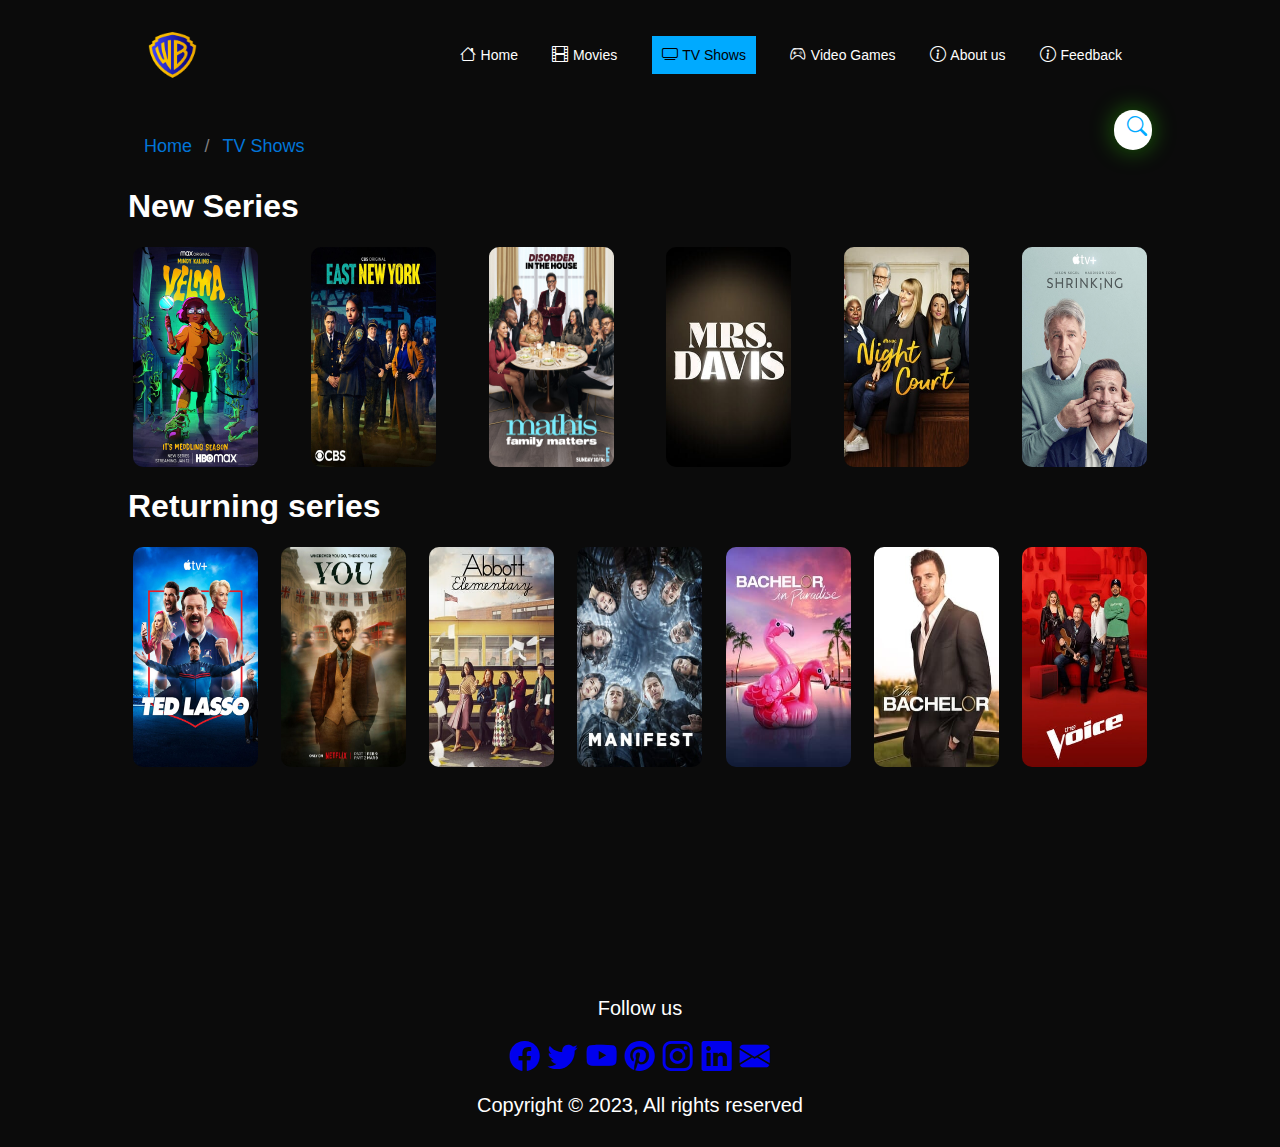
<file: tvshows.html>
<!DOCTYPE html>
<html lang="en">
<head>
    <meta charset="UTF-8">
    <meta http-equiv="X-UA-Compatible" content="IE=edge">
    <meta name="viewport" content="width=device-width, initial-scale=1.0">
    <title>TV Shows</title>
    <link rel="stylesheet" href="CSS/style.css">
    <link rel="stylesheet" href="https://cdn.jsdelivr.net/npm/bootstrap-icons@1.10.5/font/bootstrap-icons.css">
</head>
<body>
    <header> 
        <div class="container">
            <div class="navbar">
                <div class="logo">
                    <a href="index.html"><img src="images/logo.png" alt="logo" height="50px"></a>
                </div>
                <nav>
                    
                    <ul id="menuList">
                        <li ><i class="bi bi-house"><span> </span></i><a href="index.html">Home</a></li>
                        <li><i class="bi bi-film"><span></span></i> <a href="movies.html">Movies</a></li>
                        <li id="current"><i class="bi bi-tv"><span></span></i> <a href="#">TV Shows</a></li>
                        <li><i class="bi bi-controller"> <span></span></i><a href="videogames.html">Video Games</a></li>
                        <li><i class="bi bi-info-circle"><span> </span></i><a href="aboutus.html">About us</a></li>
                        <li><i class="bi bi-info-circle"><span> </span></i><a href="feedback.html">Feedback</a></li>
                    </ul>  
                </nav>
                <div class="menu-icon" onclick="togglemenu()">
                    <i class="bi bi-list"></i>
                </div>
            </div>
            <div class="box">
                <input type="text" placeholder="Search..." >
                <a href="#">
                    <i class="bi bi-search">
                        
                    </i>
                </a>
            </div>
        </div>
    </header>
    <ul class="breadcrumb">
            <li><a href="#">Home</a></li>
            <li><a href="#">TV Shows</a></li>
    </ul>
    <h1>New Series</h1>
        <div class="cards">
            <div class="card">
                <a href="Velma.html">
                    <img src="images/TVshows/newseries/Velma.jpg" alt="Velma" title="Velma" width="100%" height="100%">
                </a>
            </div>
            <div class="card">
                <img src="images/TVshows/newseries/EastNewYork.jpg" alt="East New York" title="East New York" width="100%" height="100%">
            </div>
            <div class="card">
                <img src="images/TVshows/newseries/MathisFamilyMatters.jpg" alt="Mathis Family Matters" title="Mathis Family Matters" width="100%" height="100%">
            </div>
            <div class="card">
                <img src="images/TVshows/newseries/mrsdavis.jpg" alt="Mrs Davis" title="Mrs Davis" width="100%" height="100%">
            </div>
            <div class="card">
                <img src="images/TVshows/newseries/nightcourt.jpg" alt="Night Court" title="Night Court" width="100%" height="100%">
            </div>
            <div class="card">
                <img src="images/TVshows/newseries/Shrinking.jpg" alt="Shrinking" title="Shrinking" width="100%" height="100%">
            </div>
            
            
        </div>

        <h1>Returning series</h1>
        <div class="cards">
            <div class="card">
                <img src="images/TVshows/returningseries/TedLasso.jpg" alt="Ted Lasso" title="Ted Lasso" width="100%" height="100%">
            </div>
            <div class="card">
                <img src="images/TVshows/returningseries/You.jpg" alt="You" title="You" width="100%" height="100%">
            </div>
            <div class="card">
                <img src="images/TVshows/returningseries/AbbottElementary.jpg" alt="Abbott Elementary" title="Abbott Elementary" width="100%" height="100%">
            </div>
            <div class="card">
                <img src="images/TVshows/returningseries/Manifest.jpg" alt="Manifest" title="Manifest" width="100%" height="100%">
            </div>
            <div class="card">
                <img src="images/TVshows/returningseries/BachelorInParadise.jpeg" alt="Bachelor In Paradise" title="Bachelor In Paradise" width="100%" height="100%">
            </div>
            <div class="card">
                <img src="images/TVshows/returningseries/TheBachelor.jpeg" alt="The Bachelor" title="The Bachelor" width="100%" height="100%">
            </div>
            <div class="card">
                <img src="images/TVshows/returningseries/TheVoice.jpg" alt="The Voice" title="The Voice" width="100%" height="100%">
            </div>
        </div>
    <footer>
        <div class="socialmedia">
            <p>Follow us</p>
            <a href="https://www.facebook.com/warnerbrosent/"><i class="bi bi-facebook"></i></a>
            <a href="https://twitter.com/Warnerbros/"><i class="bi bi-twitter"></i></a>
            <a href="https://www.youtube.com/user/WarnerBrosPictures"><i class="bi bi-youtube"></i></a>
            <a href="https://www.pinterest.com/warnerbrosent/"><i class="bi bi-pinterest"></i></a>
            <a href="https://www.instagram.com/warnerbrosentertainment/"><i class="bi bi-instagram"></i></a>
            <a href="https://www.linkedin.com/company/warner-bros--entertainment/"><i class="bi bi-linkedin"></i></a>
            <a href="https://www.warnerbros.com/newsletter"><i class="bi bi-envelope-fill"></i></a>
        </div>
        <p>Copyright &copy; 2023, All rights reserved</p>
    </footer>
</body>
</html>
</file>
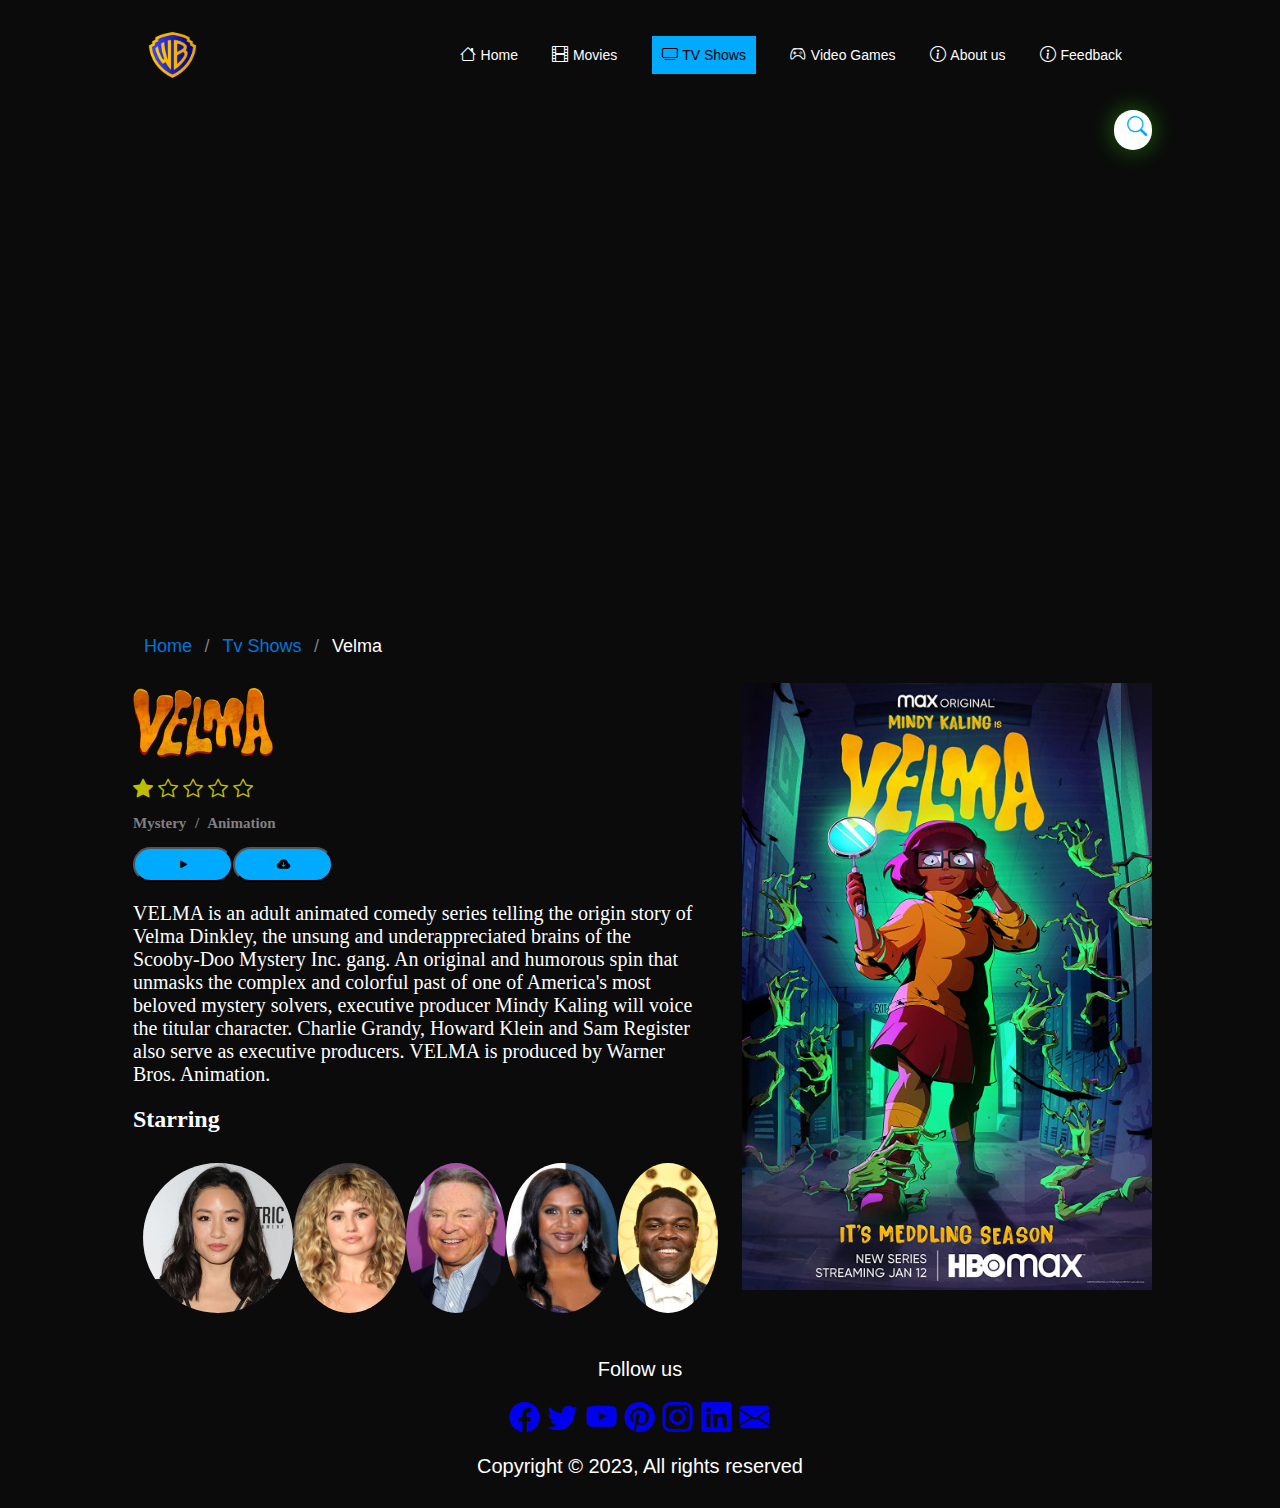
<file: Velma.html>
<!DOCTYPE html>
<html lang="en">
<head>
    <meta charset="UTF-8">
    <meta http-equiv="X-UA-Compatible" content="IE=edge">
    <meta name="viewport" content="width=device-width, initial-scale=1.0">
    <title>Velma</title>
    <link rel="stylesheet" href="CSS/style.css">
    <link rel="stylesheet" href="https://cdn.jsdelivr.net/npm/bootstrap-icons@1.10.5/font/bootstrap-icons.css">
</head>
<body>
    <header>
        <div class="container">
            <div class="navbar">
                <div class="logo">
                    <a href="index.html"><img src="images/logo.png" alt="logo" height="50px"></a>
                </div>
                <nav>
                    
                    <ul id="menuList">
                        <li ><i class="bi bi-house"><span> </span></i><a href="master.html">Home</a></li>
                        <li><i class="bi bi-film"><span></span></i> <a href="movies.html">Movies</a></li>
                        <li id="current"><i class="bi bi-tv"><span></span></i> <a href="tvshows.html">TV Shows</a></li>
                        <li><i class="bi bi-controller"> <span></span></i><a href="videogames.html">Video Games</a></li>
                        <li><i class="bi bi-info-circle"><span> </span></i><a href="aboutus.html">About us</a></li>
                        <li><i class="bi bi-info-circle"><span> </span></i><a href="feedback.html">Feedback</a></li>
                    </ul>  
                </nav>
                <div class="menu-icon" onclick="togglemenu()">
                    <i class="bi bi-list"></i>
                </div>
            </div>
            <div class="box">
                <input type="text" placeholder="Search..." >
                <a href="#">
                    <i class="bi bi-search">
                        
                    </i>
                </a>
            </div>
    <div class="trailer-container">
        <div class="trailer">
            <iframe width="100%" height="100%" src="https://www.youtube.com/embed/lHdtsWn7sgE" title="YouTube video player" frameborder="0" allow="accelerometer; autoplay; clipboard-write; encrypted-media; gyroscope; picture-in-picture; web-share" allowfullscreen></iframe>        
        </div>
    </div>
    <ul class="breadcrumb">
        <li><a href="master.html">Home</a></li>
        <li><a href="tvshows.html">Tv Shows</a></li>
        <li>Velma</li>
    </ul>
    </header>
    <article>
        <div class="main-container">
            <div class="info">
                <div class="movielogo">
                    <img src="images/TVshows/Velma/logo.png" alt="">
                </div>
                <div class="rating">
                    <i class="bi bi-star-fill"></i>
                    <i class="bi bi-star"></i>
                    <i class="bi bi-star"></i>
                    <i class="bi bi-star"></i>
                    <i class="bi bi-star"></i> 
                </div>
                <div class="subtitle">
                    Mystery <span>/</span> Animation
                </div>
                <div class="buttons">
                    <a href="watchnow.html"><button><i class="bi bi-play-fill"></i></button></a>
                    <button><i class="bi bi-cloud-arrow-down-fill"></i></button>
                </div>
                <p>VELMA is an adult animated comedy series telling the origin story of Velma Dinkley, the unsung and underappreciated brains of the Scooby-Doo Mystery Inc. gang. An original and humorous spin that unmasks the complex and colorful past of one of America's most beloved mystery solvers, executive producer Mindy Kaling will voice the titular character. Charlie Grandy, Howard Klein and Sam Register also serve as executive producers. VELMA is produced by Warner Bros. Animation.</p>            
                
                <h2 style="font-family: serif;">Starring </h2>
                <div class="cast">
                    <img src="images/TVshows/Velma/cast/ConstanceWu.jpg" alt="Constance Wu" title="Constance Wu">
                    <img src="images/TVshows/Velma/cast/DebbieRyan.jpg" alt="Debbie Ryan" title="Debbie Ryan">
                    <img src="images/TVshows/Velma/cast/FrankWelker.jpg" alt="Frank Welker" title="Frank Welker">
                    <img src="images/TVshows/Velma/cast/MindyKaling.jpg" alt="Mindy Kaling" title="Mindy Kaling">
                    <img src="images/TVshows/Velma/cast/SamRichardson.jpg" alt="Sam Richardson" title="Sam Richardson">
                </div>

            </div>
    
            <div class="poster">
                <img src="images/TVshows/newseries/Velma.jpg" alt="Velma" width="100%">
            </div>
        </div>
    </article>

    <footer>
        <div class="socialmedia">
                <p>Follow us</p>
                <a href="https://www.facebook.com/warnerbrosent/"><i class="bi bi-facebook"></i></a>
                <a href="https://twitter.com/Warnerbros/"><i class="bi bi-twitter"></i></a>
                <a href="https://www.youtube.com/user/WarnerBrosPictures"><i class="bi bi-youtube"></i></a>
                <a href="https://www.pinterest.com/warnerbrosent/"><i class="bi bi-pinterest"></i></a>
                <a href="https://www.instagram.com/warnerbrosentertainment/"><i class="bi bi-instagram"></i></a>
                <a href="https://www.linkedin.com/company/warner-bros--entertainment/"><i class="bi bi-linkedin"></i></a>
                <a href="https://www.warnerbros.com/newsletter"><i class="bi bi-envelope-fill"></i></a>
        </div>
        <p>Copyright &copy; 2023, All rights reserved</p>
    </footer>
</body>
</html>
</file>
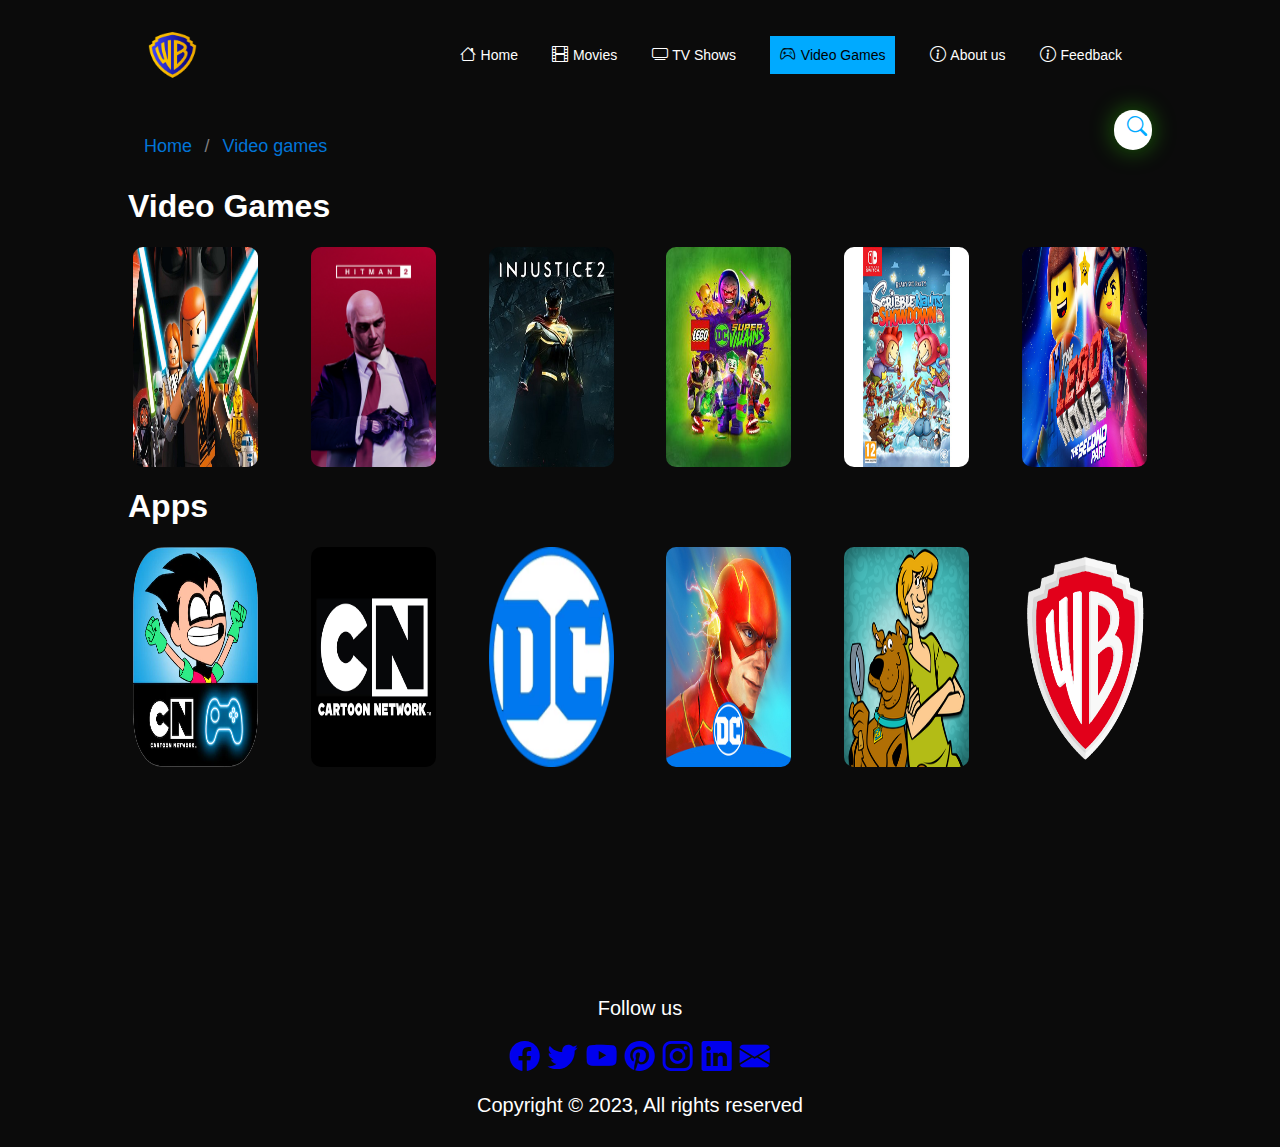
<file: videogames.html>
<!DOCTYPE html>
<html lang="en">
<head>
    <meta charset="UTF-8">
    <meta http-equiv="X-UA-Compatible" content="IE=edge">
    <meta name="viewport" content="width=device-width, initial-scale=1.0">
    <title>Video Games</title>
    <link rel="stylesheet" href="CSS/style.css">
    <link rel="stylesheet" href="https://cdn.jsdelivr.net/npm/bootstrap-icons@1.10.5/font/bootstrap-icons.css">

</head>
<body>
    <header> 
        <div class="container">
            <div class="navbar">
                <div class="logo">
                    <a href="index.html"><img src="images/logo.png" alt="logo" height="50px"></a>
                </div>
                <nav>
                    
                    <ul id="menuList">
                        <li ><i class="bi bi-house"><span> </span></i><a href="master.html">Home</a></li>
                        <li><i class="bi bi-film"><span></span></i> <a href="movies.html">Movies</a></li>
                        <li><i class="bi bi-tv"><span></span></i> <a href="tvshows.html">TV Shows</a></li>
                        <li id="current"><i class="bi bi-controller"> <span></span></i><a href="#">Video Games</a></li>
                        <li><i class="bi bi-info-circle"><span> </span></i><a href="aboutus.html">About us</a></li>
                        <li><i class="bi bi-info-circle"><span> </span></i><a href="feedback.html">Feedback</a></li>
                    </ul>  
                </nav>
                <div class="menu-icon" onclick="togglemenu()">
                    <i class="bi bi-list"></i>
                </div>
            </div>
            <div class="box">
                <input type="text" placeholder="Search..." >
                <a href="#">
                    <i class="bi bi-search">
                        
                    </i>
                </a>
            </div>
    </header>
    <ul class="breadcrumb">
        <li><a href="#">Home</a></li>
        <li><a href="#">Video games</a></li>
    </ul>
    <article>
        <h1>Video Games</h1>
        <div class="cards">
            <div class="card">
                <a href="lego.html">
                <img src="images/VideoGames/Lego-Star-Wars-prequel-trilogy-cheats-b3c4574.jpg" alt="Lego Star Wars" title="Lego Star Wars" width="100%" height="100%">
            </a>
            </div>
            <div class="card">
                <img src="images/VideoGames/Hitman_2_cover.png" alt="Hitman 2" title="Hitman 2" width="100%" height="100%">
            </div>
            <div class="card">
                <img src="images/VideoGames/Injustice_2_Cover.jpg" alt="Injustice_2" title="Injustice_2" width="100%" height="100%">
            </div>
            <div class="card">
                <img src="images/VideoGames/Lego dc superheroes.jpg" alt="Lego DC superheroes" title="Lego DC superheroes" width="100%" height="100%">
            </div>
            <div class="card">
                <img src="images/VideoGames/Scribblenauts-Showdown-Nintendo-Switch.jpg" alt="Scribblenauts-Showdown-Nintendo-Switch" title="Scribblenauts-Showdown-Nintendo-Switch" width="100%" height="100%">
            </div>
            <div class="card">
                <img src="images/VideoGames/The_LEGO_Movie_2.jpg" alt="The_LEGO_Movie_2" title="The_LEGO_Movie_2" width="100%" height="100%">
            </div>
    </article>
    
        <h1>Apps</h1>
        <div class="cards">
            <div class="card">
                <a href="">
                    <img src="images/Apps/cartoonNetworkArcade.webp" alt="Lego Star Wars" title="Lego Star Wars" width="100%" height="100%">
                </a>
            </div>
            <div class="card">
                <img src="images/Apps/cartoon network.avif" alt="Cartoon Network" title="Cartoon Network" width="100%" height="100%">
            </div>
            <div class="card">
                <img src="images/Apps/dcComics.webp" alt="DC Comics" title="The_LEGO_Movie_2" width="100%" height="100%">
            </div>
            <div class="card">
                <img src="images/Apps/dcLegends.jpg" alt="DC Legends" title="DC Legends" width="100%" height="100%">
            </div>
            <div class="card">
                <img src="images/Apps/ScoobyDoo Mystery_icon.png" alt="ScoobyDoo Mystery" title="ScoobyDoo Mystery" width="100%" height="100%">
            </div>
            <div class="card">
                <img src="images/Apps/WBstudioTour.png" alt="WB studio tour" title="WB studio tour" width="100%" height="100%">
            </div>
        </div>
    <footer>
        <div class="socialmedia">
            <p>Follow us</p>
            <a href="https://www.facebook.com/warnerbrosent/"><i class="bi bi-facebook"></i></a>
            <a href="https://twitter.com/Warnerbros/"><i class="bi bi-twitter"></i></a>
            <a href="https://www.youtube.com/user/WarnerBrosPictures"><i class="bi bi-youtube"></i></a>
            <a href="https://www.pinterest.com/warnerbrosent/"><i class="bi bi-pinterest"></i></a>
            <a href="https://www.instagram.com/warnerbrosentertainment/"><i class="bi bi-instagram"></i></a>
            <a href="https://www.linkedin.com/company/warner-bros--entertainment/"><i class="bi bi-linkedin"></i></a>
            <a href="https://www.warnerbros.com/newsletter"><i class="bi bi-envelope-fill"></i></a>
        </div>
        <p>Copyright &copy; 2023, All rights reserved</p>
    </footer>
</body>
</html>
</file>
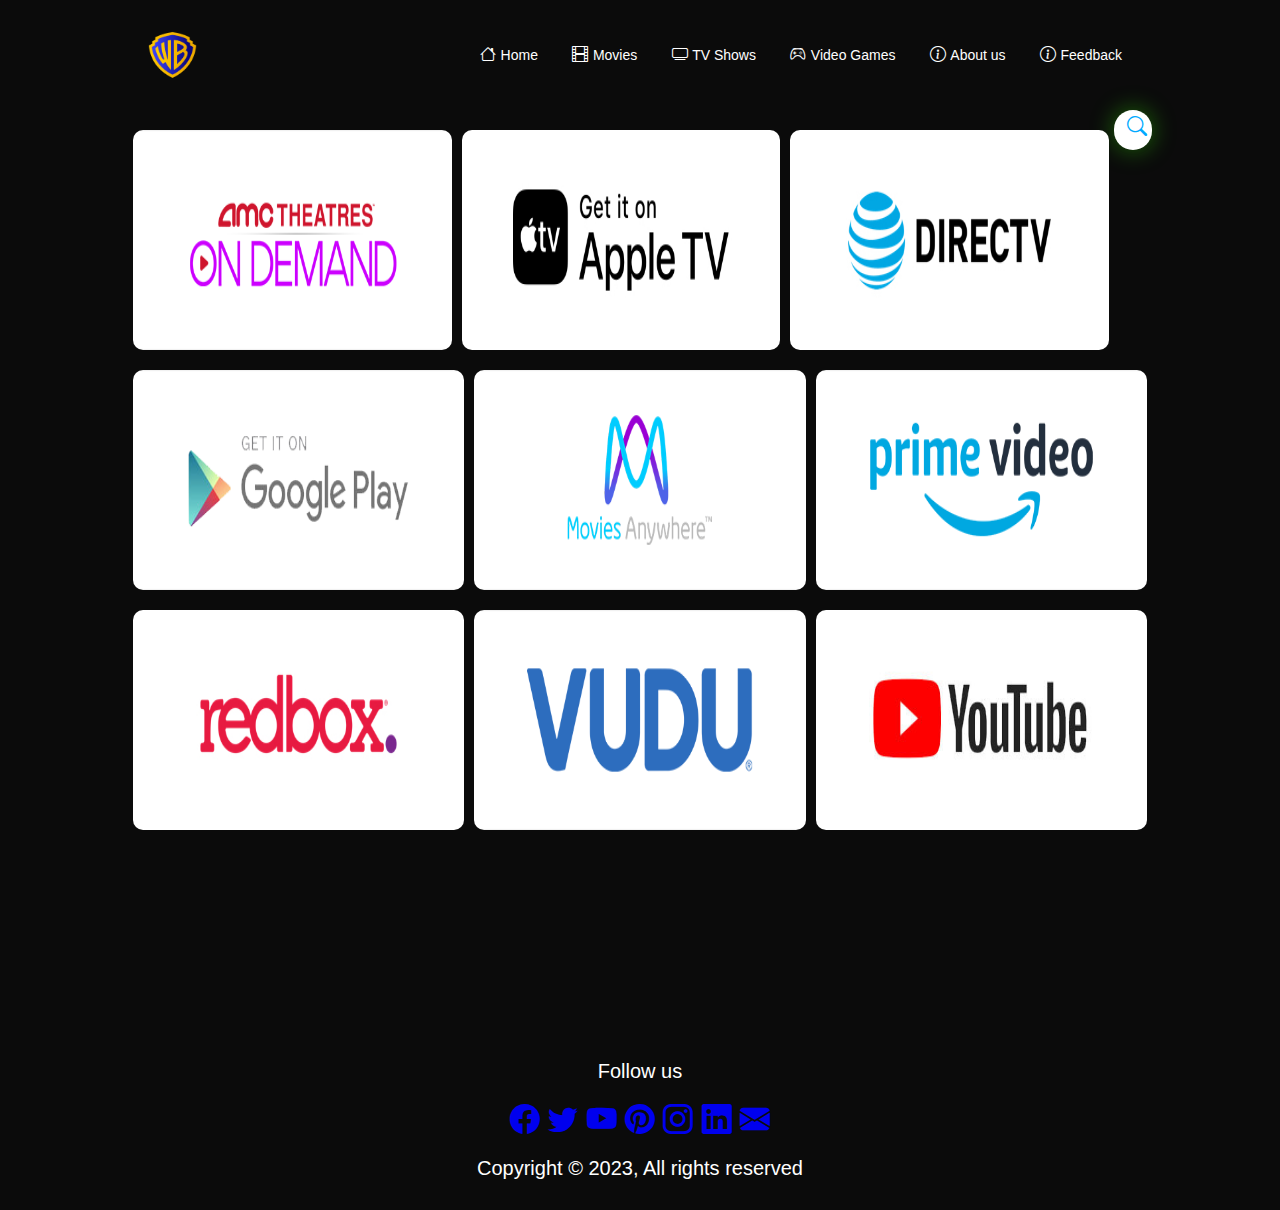
<file: watchnow.html>
<!DOCTYPE html>
<html lang="en">
<head>
    <meta charset="UTF-8">
    <meta http-equiv="X-UA-Compatible" content="IE=edge">
    <meta name="viewport" content="width=device-width, initial-scale=1.0">
    <title>Watch</title>
    <link rel="stylesheet" href="CSS/style.css">
    <link rel="stylesheet" href="https://cdn.jsdelivr.net/npm/bootstrap-icons@1.10.5/font/bootstrap-icons.css">
    <style>
        .cards .card{
            width: 100%;

        }
    </style>
</head>
<body>
    <header> 
        <div class="container">
            <div class="navbar">
                <div class="logo">
                    <a href="index.html"><img src="images/logo.png" alt="logo" height="50px"></a>
                </div>
                <nav>
                    
                    <ul id="menuList">
                        <li><i class="bi bi-house"><span> </span></i><a href="master.html">Home</a></li>
                        <li><i class="bi bi-film"><span></span></i> <a href="movies.html">Movies</a></li>
                        <li><i class="bi bi-tv"><span></span></i> <a href="tvshows.html">TV Shows</a></li>
                        <li><i class="bi bi-controller"> <span></span></i><a href="videogames.html">Video Games</a></li>
                        <li><i class="bi bi-info-circle"><span> </span></i><a href="aboutus.html">About us</a></li>
                        <li><i class="bi bi-info-circle"><span> </span></i><a href="feedback.html">Feedback</a></li>
                    </ul>  
                </nav>
                <div class="menu-icon" onclick="togglemenu()">
                    <i class="bi bi-list"></i>
                </div>
            </div>
            <div class="box">
                <input type="text" placeholder="Search..." >
                <a href="#">
                    <i class="bi bi-search">
                        
                    </i>
                </a>
            </div>
    </header>

    <div class="cards">    
        <div class="card">
            <img src="images/WatchSites/amc_theatres_on_demand_logo_100x40.png"  width="100%" height="100%">
        </div>
        <div class="card">
            <img src="images/WatchSites/apple-tv-logo.jpg"  width="100%" height="100%">
        </div>
        <div class="card">
            <img src="images/WatchSites/directtv_500x200.jpg" width="100%" height="100%">
        </div>
    </div>
    <div class="cards">
        <div class="card">
            <img src="images/WatchSites/GooglePlay_500x200.png"  width="100%" height="100%">
        </div>
        <div class="card">
            <img src="images/WatchSites/MoviesAnywhere_500x200.png"  width="100%" height="100%">
        </div>
        <div class="card">
            <img src="images/WatchSites/PrimeVideo_500x200.png"  width="100%" height="100%">
        </div>
    </div> 
    <div class="cards">
        <div class="card">
            <img src="images/WatchSites/redbox_500x200.jpg"  width="100%" height="100%">
        </div>
        <div class="card">
            <img src="images/WatchSites/Vudu_500x200.png"  width="100%" height="100%">
        </div>
        <div class="card">
            <img src="images/WatchSites/youtube_retailer.jpg"  width="100%" height="100%">
        </div>
    </div> 
    <footer>
        <div class="socialmedia">
                <p>Follow us</p>
                <a href="https://www.facebook.com/warnerbrosent/"><i class="bi bi-facebook"></i></a>
                <a href="https://twitter.com/Warnerbros/"><i class="bi bi-twitter"></i></a>
                <a href="https://www.youtube.com/user/WarnerBrosPictures"><i class="bi bi-youtube"></i></a>
                <a href="https://www.pinterest.com/warnerbrosent/"><i class="bi bi-pinterest"></i></a>
                <a href="https://www.instagram.com/warnerbrosentertainment/"><i class="bi bi-instagram"></i></a>
                <a href="https://www.linkedin.com/company/warner-bros--entertainment/"><i class="bi bi-linkedin"></i></a>
                <a href="https://www.warnerbros.com/newsletter"><i class="bi bi-envelope-fill"></i></a>
        </div>
        <p>Copyright &copy; 2023, All rights reserved</p>
    </footer>
</body>
</html>
</file>
<file: CSS/style.css>
body{
    background-color: rgb(11, 11, 11);
    max-width: 80%;
    color: white;
    margin: auto;
    font-family: sans-serif;
}
/*styling the logo*/
.logo img{
    float: left;
}

/*Styling the navigation bar*/
.navbar{
    width: 100%;
    display: flex;
    align-items: center;
}
.logo{
    width: 50px;
    cursor: pointer;
    margin: 30px 0;
}
.menu-icon{
    width: 25px;
    cursor: pointer;
    color: #fff;
    display: none;
}
nav{
    flex: 1;
    text-align: right;
}
nav ul li{
    list-style-type: none;
    display: inline-block;
    margin-right: 30px;
}
nav ul li a{
    text-decoration: none;
    color: #fff;
    font-size: 14px;
}
nav ul li a:hover{
    color: #0af;
}
/*Where am I?*/
#current{
    background-color: #00aaff;
    padding: 10px;
    color: #000;
}
#current a{
    color: #000;
}

/*search bar*/
.box{
    float: right;
    background: #fff;
    border-radius: 30px;
    transition: 0.8s;
    box-shadow: 0 0 25px 0 rgba(57, 254, 2, 0.4);
    height: 30px;
    align-items: center;
    padding: 5px;
}
.box:hover input{
    width: 300px;
    cursor: pointer;
    
}
.box input{
    border: none;
    outline: none;
    background: transparent;
    width: 0px;
    transition: 0.8s;
    font-weight: 500;
    font-size: 16px;
    color: #000;
    
}
.box .bi{
    color: #0af;
    font-size: 20px;
}
/*nav ends*/


/*User input (interactivity)*/
.user{
    justify-content: space-between;
    margin-top: -150px;
    font-size: 20px;
}
.user i:hover{
    color: #0af;
}

/*Styling breadcrumbs*/
ul.breadcrumb {
    padding: 10px 16px;
    list-style: none;
    /*background-color: #eee;*/
}
  
  /* Display list items side by side */
ul.breadcrumb li {
    display: inline;
    font-size: 18px;
}
  
  /* Add a slash symbol (/) before/behind each list item */
ul.breadcrumb li+li:before {
    padding: 8px;
    color: gray;
    content: "/\00a0";
  }
  
/* Add a color to all links inside the list */
ul.breadcrumb li a {
    color: #0275d8;
    text-decoration: none;
}
  
/* Add a color on hover */
ul.breadcrumb li a:hover {
    color: white;
    text-decoration: underline;
    font-size: 20px;
    
}
/*Breadrcumbs end*/


/*cards begin*/
.cards{
    /*border: 1px solid red;*/
    height: fit-content;
    margin: auto;
    display: flex;
    align-items: center;
    justify-content: space-between;
    margin-top: 20px;
    overflow: hidden;
}
.cards .card{
    position: relative;
    width: 125px;
    height: 220px;
    /*border: 1px solid green;*/
    margin: 0px 5px;

}
.icon{
    background: #000;
    color: #0af;
    border: none;
}
.cards .card img{
    border-radius: 10px;
    /*padding: 10px;*/
    height: 100%;
}
.cards .content{
    top: 0;
    left: 0;
    padding: 5px;
    position: absolute;
    background-color: rgba(0, 0, 0, 0.6);
    display: flex;
    justify-content: center;
    flex-direction: column;
    opacity: 0;
    color: #fff;
}
 .cards .content:hover{
    opacity: 1;
    transition: 0.3s;
    background-color: rgba(0, 0, 0, 0.5);
    height: 220px;
}
.cards img:hover{
    opacity: 0.5;
}
.btn-scroll{
    border: 0;
    box-shadow: 0 0 10px #999;
    z-index: 1;
    margin: 0 5px;
    padding: 5px 8px;
    background: #333333;
    color: greenyellow;
    cursor: pointer;
} 
/*cards end*/

/*Individual about pages*/
article .rating{
    color: rgb(189, 189, 0);
    margin-top: 15px;
    font-size: 20px;
}
.subtitle{
    color: gray;
    font-size: 15px;
    margin-top: 15px;
    font-weight: bold;
}
.subtitle span{
    padding: 0px 5px;
}

.buttons{
    margin-top: 15px;
    display: flex;
    font-size: 18px;
}
.buttons button{
    width: 100px;
    background-color: #0af;
    border-radius: 20px 20px 20px 20px;
    outline: none;
    padding: 8px 13px;
    cursor: pointer;
    transition: all .3s ease-in-out;
}
.buttons button:hover{
    background: red;
}
.buttons button:nth-child(2){
    background: #0af;
}
.buttons button:nth-child(2):hover{
    background: #fff;
}

/*Trailers*/
.trailer-container{
    min-width: 90%;
    min-height: 500px;
    /*border: 2px solid red;*/
    margin: auto;
}
.trailer-container .trailer{
    width: 100%;
    height: 450px;
}
.info{
    float: left;
    max-width: 55%;
    min-height: 300px;
    font-family: serif;
    padding: 5px;
}
.info p{
    font-size: 20px;
}
.poster{
    float: right;
    width: 40%;
    min-height: 500px;
}
.poster img{
    width: 100%;
    min-height: 100%;
}
.movielogo img{
    max-height: 70px;
    color: #000;
}
.cast{
    width: 100%;
    padding: 10px;
    margin: auto;
    display: flex;
    flex-direction: row;
}
.cast img{
    border-radius: 50%;
    margin: auto;
    /*padding: 5%;*/
    gap: 5px;
    height: 150px;
}
/*footer*/
footer{
    margin-top: 200px;
    padding: 10px;
    text-align: center;
    color: #fff;
    font-size: 15px;
    /*border: 1px solid red;*/
    clear: both;
}
.socialmedia i:hover{
    opacity: 0.5;
    color: rgb(0, 8, 255);
}
.socialmedia{
    font-size: 30px;
}
footer p{
    color: #fff;
    font-size: 20px;
}

/*Media queries*/

@media (max-width:768px){
    .trailer-container{
        width: 80%;
    }
}
/*@media only screen and (max-width: 1100px) {
    header{
        width: 80%;
        padding: 0 20px;
    }
    nav{
        position: absolute;
        left: 0;
        top: 0;
        z-index: 999;
        width: 400px;
        height: 100vh;
        background-color: #3ea4a7;
        transition: 0.2s;
        box-shadow: 2px 0 20px 0 rgba(0, 0, 0, 0.05);
    } 
    nav ul{
        display: block;
        padding: 0 20px;
        margin-top: 30px;
    }
    nav ul li a{
        margin-bottom: 5px;
        padding: 10px 15px;
        border-radius: 5px;
        color: black;
    }
    #nav_check:checked ~ nav {
        left: 0;
    }
    header .logo{
        display: block;
        height: 70px;
        display: flex;
        align-items: center;
        margin-left: 30px;
    }
    .hamburger{
        display: block;
        margin-top: -200px;
    }
    .user{
        display: flex;
    }
}*/
@media only screen and (max-width: 980px) {
    nav ul{
        width: 100%;
        background: linear-gradient(#3b3b42, #000000);
        position: absolute;
        top: 75px;
        right: 0;
        z-index: 2;
    }
    nav ul li{
        display: block;
        margin-top: 10px;
        margin-bottom: 10px;
    }
    nav ul li a{
        color: #fff;
        font-weight: bold;
    }
    .menu-icon{
        display: block;
    }
    #menuList{
        overflow: hidden;
        transition: 0.5s;
    }
}
</file>
